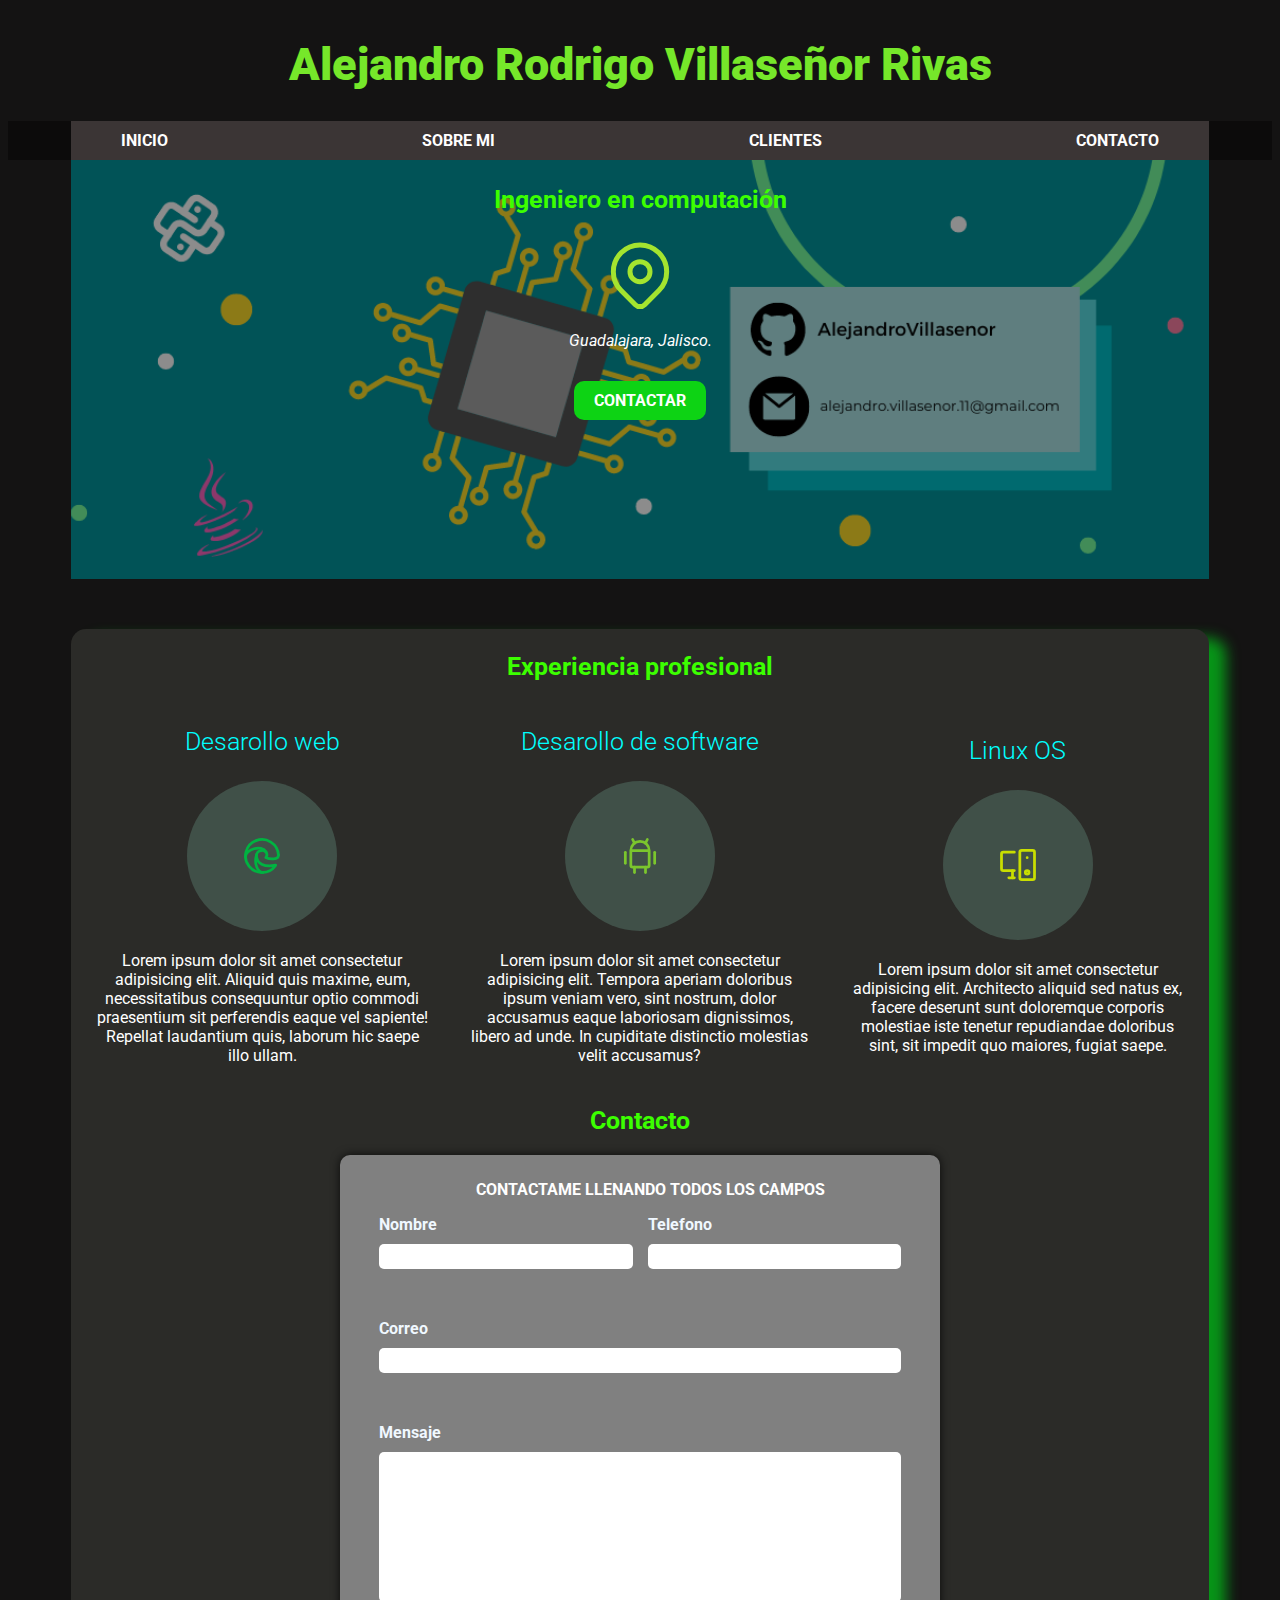
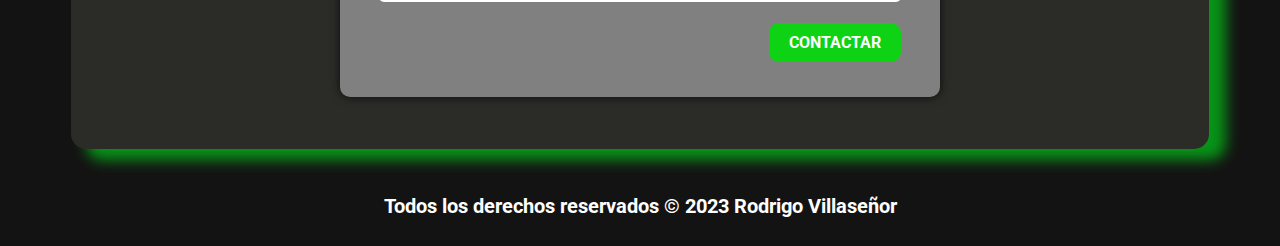
<file: index.html>
<!DOCTYPE html>
<html lang="es">
<head>
    <meta charset="UTF-8"><!-- UTF-8 es el formato de codificacion para unicode-->
    <meta http-equiv="X-UA-Compatible" content="IE=edge">
    <meta name="viewport" content="width=device-width, initial-scale=1.0">
    <link rel="stylesheet" href="/estilos/style.css">
    <link rel="preconnect" href="https://fonts.googleapis.com">
    <link rel="preconnect" href="https://fonts.gstatic.com" crossorigin>
    <link href="https://fonts.googleapis.com/css2?family=Roboto:wght@100&display=swap" rel="stylesheet">
    <link rel="icon" type="image/x-icon" href="img/favicon.png">
    <title>Pagina personal</title>
</head>
<body>
    <header>
        <!-- Encabezado de tipo h1 -->
        <h1 class="titulo-principal" >Alejandro Rodrigo Villaseñor Rivas</h1>
    </header>
    <div class="bgr">
        <nav class="container navegador">
            <!-- Agregar mi especialidad y un formulario de contacto -->
            <a href="index.html">Inicio</a>
            <a href="about.html">Sobre mi</a>
            <a href="clientes.html">Clientes</a>
            <a href="contacto.html">Contacto</a>
        </nav><!-- Basrra de navegacion -->
    </div>
    <section class="background">
        <div class="transparencia">
            <h2 class="titulo2">Ingeniero en computación</h2><!-- Las etiquetas h son jerarquicas-->
            <div class="direccion">
                <svg xmlns="http://www.w3.org/2000/svg" class="icon icon-tabler icon-tabler-map-pin" width="80" height="80" viewBox="0 0 24 24" stroke-width="1.5" stroke="#a4e42f" fill="none" stroke-linecap="round" stroke-linejoin="round">
                    <path stroke="none" d="M0 0h24v24H0z" fill="none"/>
                    <circle cx="12" cy="11" r="3" />
                    <path d="M17.657 16.657l-4.243 4.243a2 2 0 0 1 -2.827 0l-4.244 -4.243a8 8 0 1 1 11.314 0z" />
                </svg>
                <p>Guadalajara, Jalisco.</p>
            </div>
            <div class="alinear-boton">
                <a class="boton" href="#">Contactar</a>
            </div>
            
        </div>

    </section>
    
    <main class=" container sombreado">

        <h2 class="titulo2">Experiencia profesional</h2>

        <div class="container-principal">
            <section class="servicio">
                <h3>Desarollo web</h3>

                <div class="iconos">
                    <svg xmlns="http://www.w3.org/2000/svg" class="icon icon-tabler icon-tabler-brand-edge" width="44" height="44" viewBox="0 0 24 24" stroke-width="1.5" stroke="#00b341" fill="none" stroke-linecap="round" stroke-linejoin="round">
                        <path stroke="none" d="M0 0h24v24H0z" fill="none"/>
                        <path d="M20.978 11.372a9 9 0 1 0 -1.593 5.773" />
                        <path d="M20.978 11.372c.21 2.993 -5.034 2.413 -6.913 1.486c1.392 -1.6 .402 -4.038 -2.274 -3.851c-1.745 .122 -2.927 1.157 -2.784 3.202c.28 3.99 4.444 6.205 10.36 4.79" />
                        <path d="M3.022 12.628c-.283 -4.043 8.717 -7.228 11.248 -2.688" />
                        <path d="M12.628 20.978c-2.993 .21 -5.162 -4.725 -3.567 -9.748" />
                      </svg>
                </div>
                
                <p>Lorem ipsum dolor sit amet consectetur adipisicing elit. Aliquid quis maxime, eum, necessitatibus consequuntur optio commodi praesentium sit perferendis eaque vel sapiente! Repellat laudantium quis, laborum hic saepe illo ullam.</p>
            </section>
            
            <section class="servicio">
                <h3>Desarollo de software</h3>

                <div class="iconos">
                    <svg xmlns="http://www.w3.org/2000/svg" class="icon icon-tabler icon-tabler-brand-android" width="44" height="44" viewBox="0 0 24 24" stroke-width="1.5" stroke="#7bc62d" fill="none" stroke-linecap="round" stroke-linejoin="round">
                        <path stroke="none" d="M0 0h24v24H0z" fill="none"/>
                        <line x1="4" y1="10" x2="4" y2="16" />
                        <line x1="20" y1="10" x2="20" y2="16" />
                        <path d="M7 9h10v8a1 1 0 0 1 -1 1h-8a1 1 0 0 1 -1 -1v-8a5 5 0 0 1 10 0" />
                        <line x1="8" y1="3" x2="9" y2="5" />
                        <line x1="16" y1="3" x2="15" y2="5" />
                        <line x1="9" y1="18" x2="9" y2="21" />
                        <line x1="15" y1="18" x2="15" y2="21" />
                    </svg>
                </div>

                <p>Lorem ipsum dolor sit amet consectetur adipisicing elit. Tempora aperiam doloribus ipsum veniam vero, sint nostrum, dolor accusamus eaque laboriosam dignissimos, libero ad unde. In cupiditate distinctio molestias velit accusamus?</p>
            </section>
            
            <section class="servicio">
                <h3>Linux OS</h3>

                <div class="iconos">
                    <svg xmlns="http://www.w3.org/2000/svg" class="icon icon-tabler icon-tabler-devices-2" width="44" height="44" viewBox="0 0 24 24" stroke-width="1.5" stroke="#c9de00" fill="none" stroke-linecap="round" stroke-linejoin="round">
                        <path stroke="none" d="M0 0h24v24H0z" fill="none"/>
                        <path d="M10 15h-6a1 1 0 0 1 -1 -1v-8a1 1 0 0 1 1 -1h6" />
                        <rect x="13" y="4" width="8" height="16" rx="1" />
                        <line x1="7" y1="19" x2="10" y2="19" />
                        <line x1="17" y1="8" x2="17" y2="8.01" />
                        <circle cx="17" cy="16" r="1" />
                        <line x1="9" y1="15" x2="9" y2="19" />
                    </svg>
                </div>

                <p>Lorem ipsum dolor sit amet consectetur adipisicing elit. Architecto aliquid sed natus ex, facere deserunt sunt doloremque corporis molestiae iste tenetur repudiandae doloribus sint, sit impedit quo maiores, fugiat saepe.</p>
            </section>
        </div>        
        <section>
            <h2 class="titulo2">Contacto</h2>
            <form action="" class="formulario">
                <fieldset><!-- Fieldset permite organizar en grupos los campos de un formulario-->
                    <legend>Contactame llenando todos los campos</legend>
                    <div class="contenedor-campos">
                        <div class="campo">
                            <label for="">Nombre</label>
                            <input class="input-text" type="text" title="name" >
                        </div>
                        <div class="campo">
                            <label for="">Telefono</label>
                            <input class="input-text" type="tel" class="telefono" title="phone">
                        </div>
                        <div class="campo">
                            <label for="">Correo</label>
                            <input class="input-text" type="email" title="email">
                        </div>
                                                        
                        <div class="campo">
                            <label for="">Mensaje</label>
                            <textarea class="input-text" title="msg" ></textarea>
                        </div>
                    </div>
                    <div class="alinear-boton-2">
                        <a class="boton" href="#">Contactar</a>
                    </div>
                </fieldset>
            </form>
        </section>
    </main>

    <footer>
        <p>Todos los derechos reservados © 2023 Rodrigo Villaseñor</p>
    </footer>

</body>
</html>
</file>
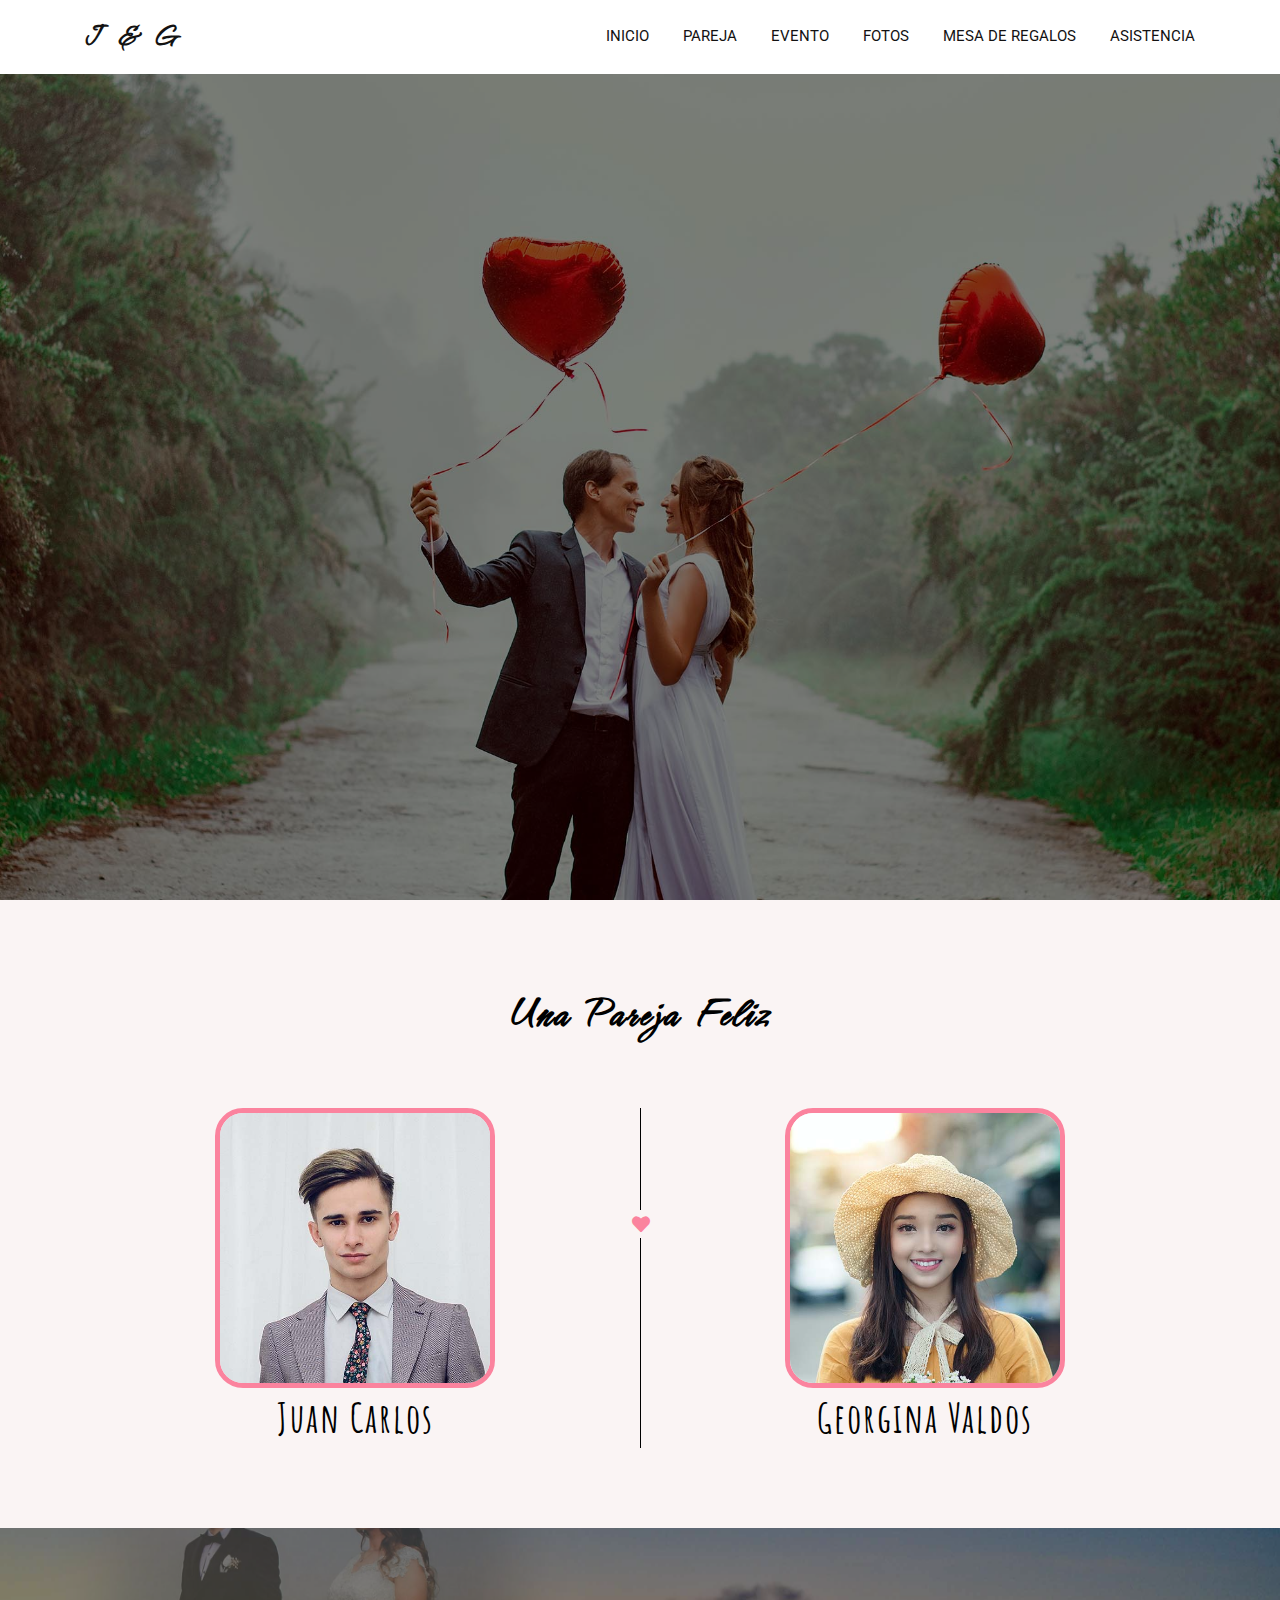
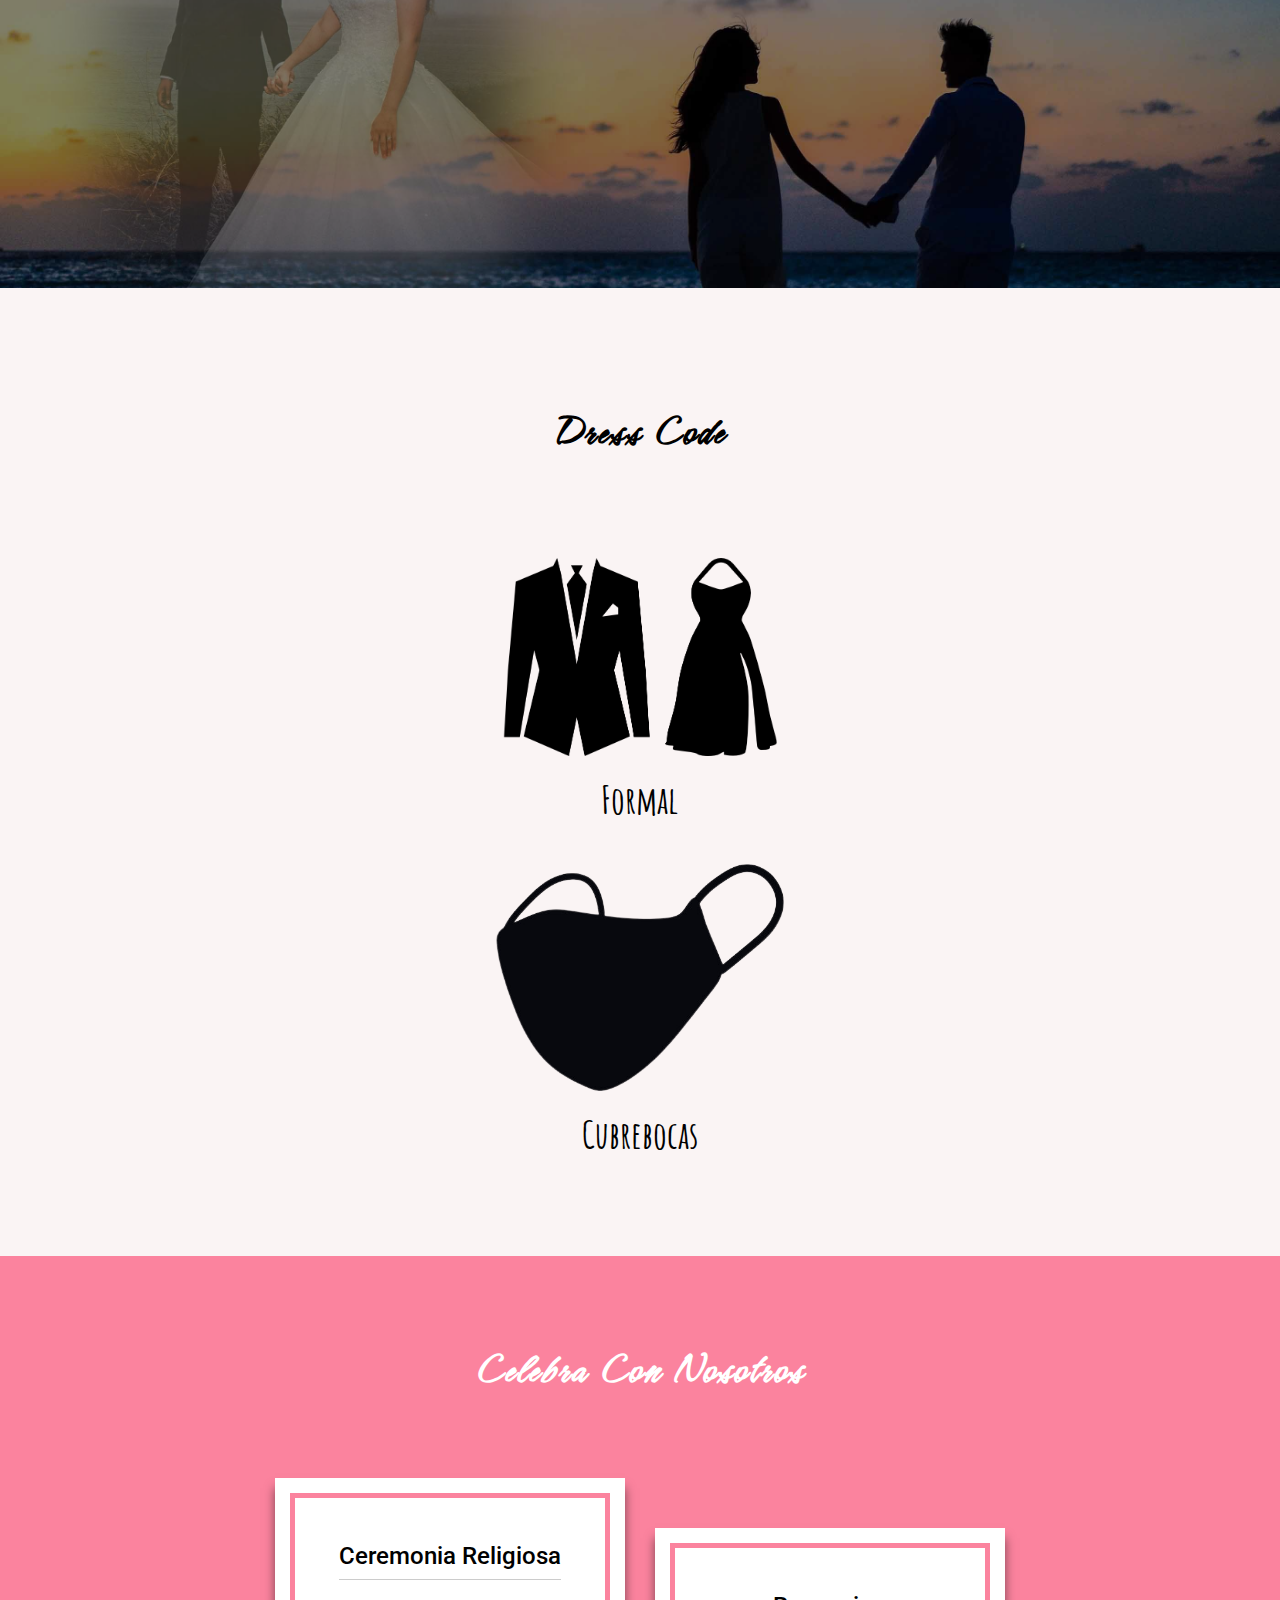
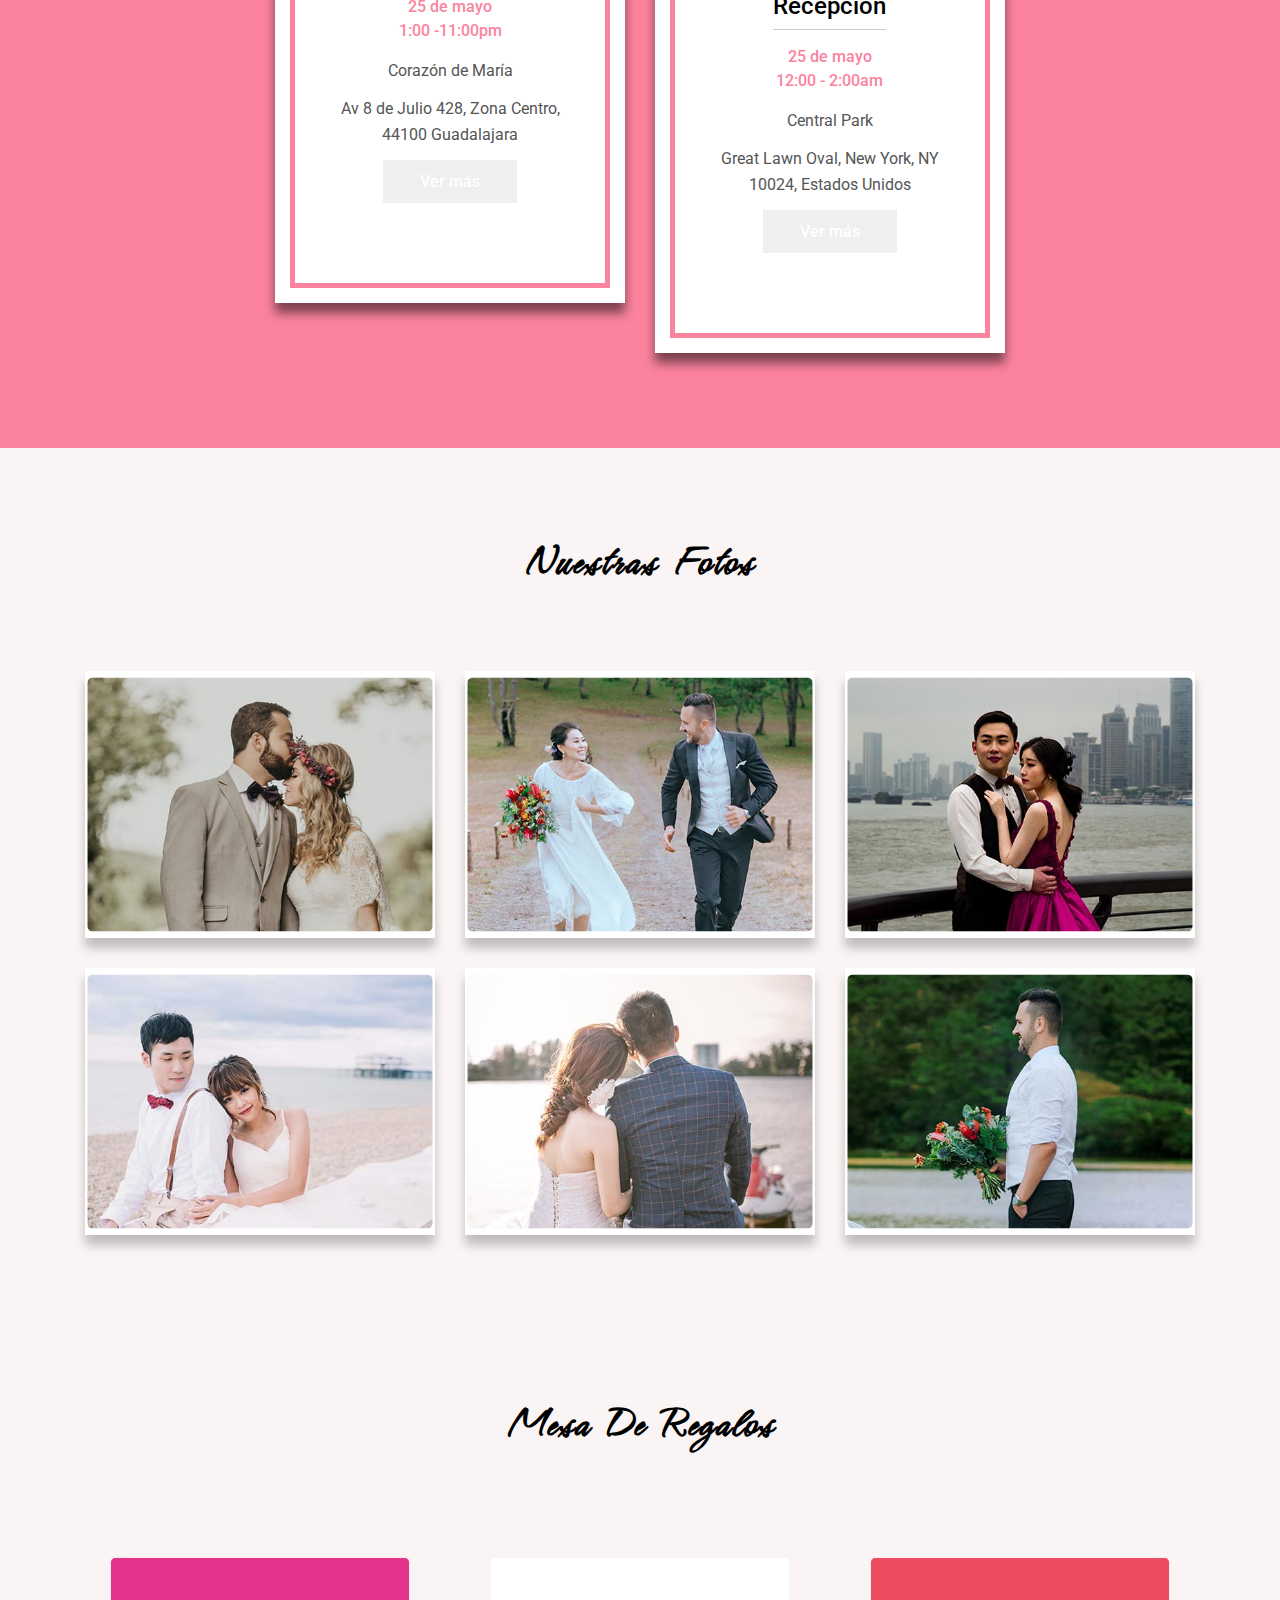
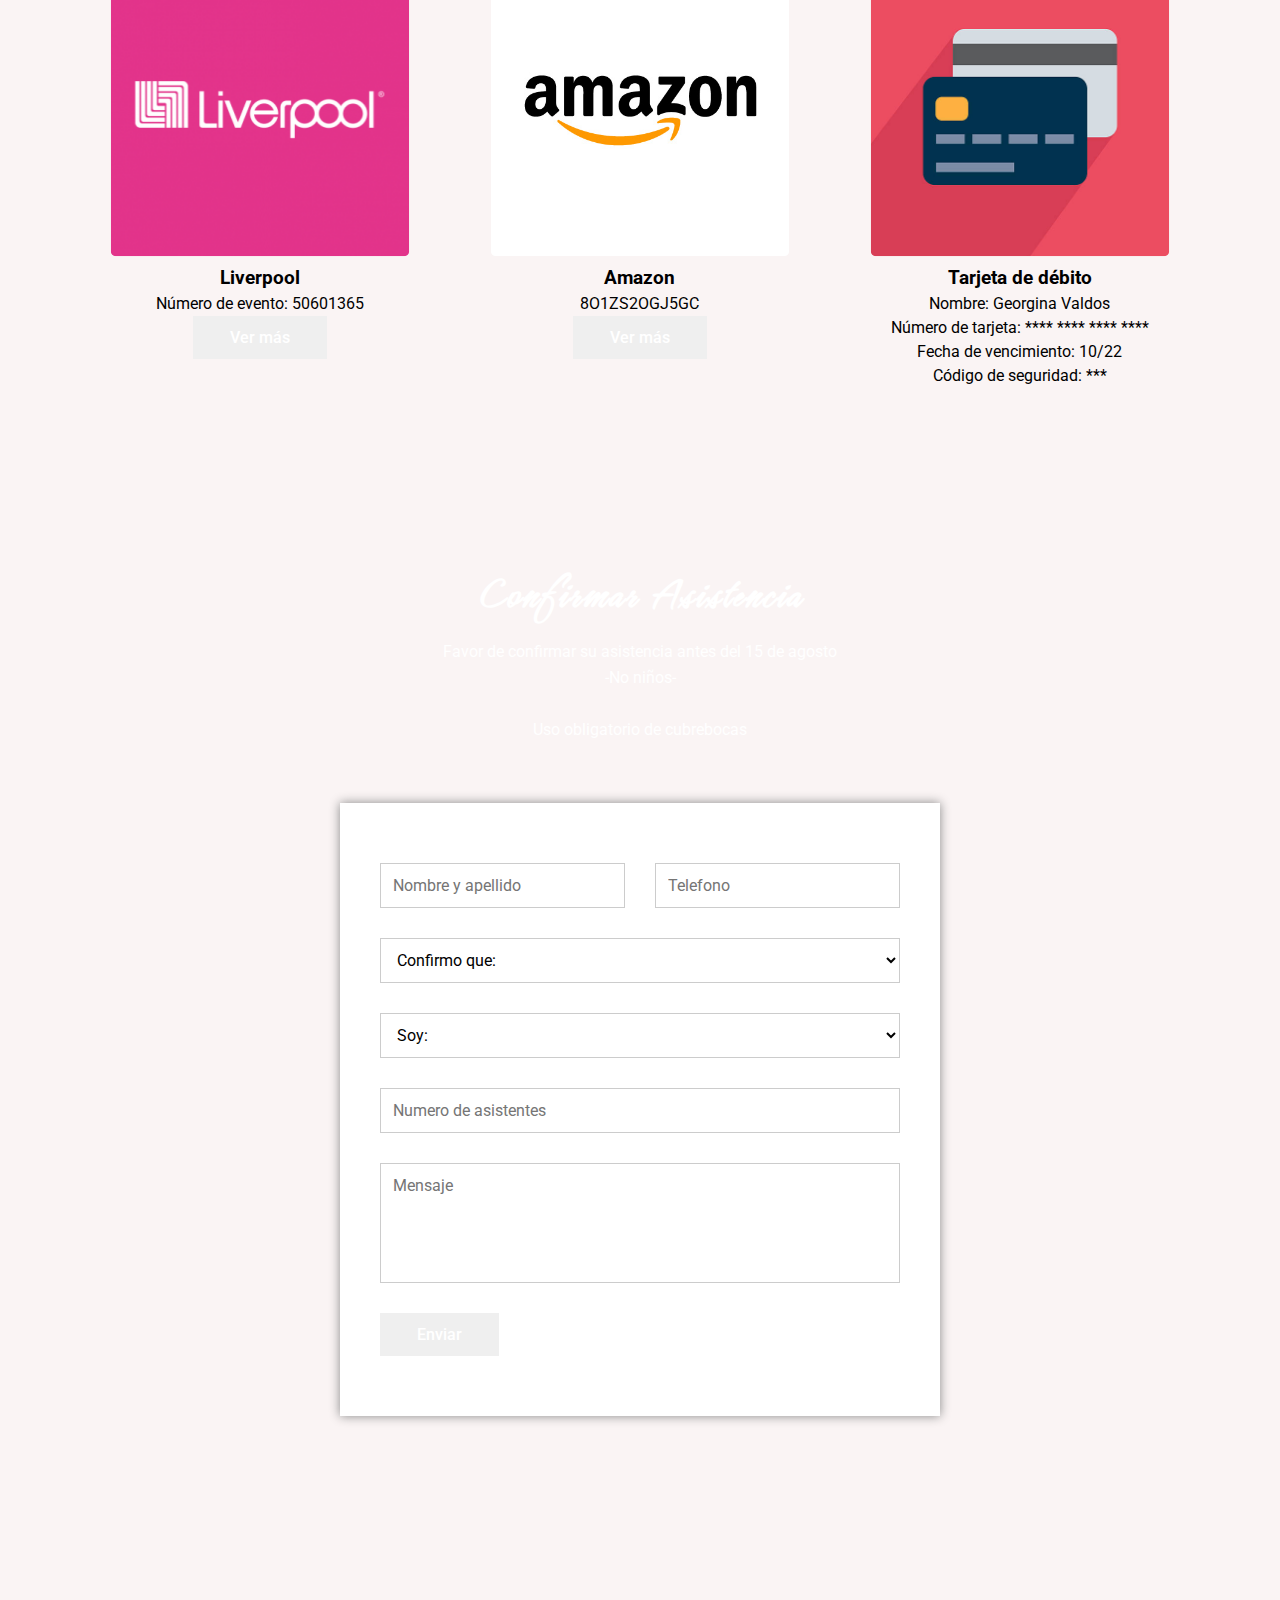
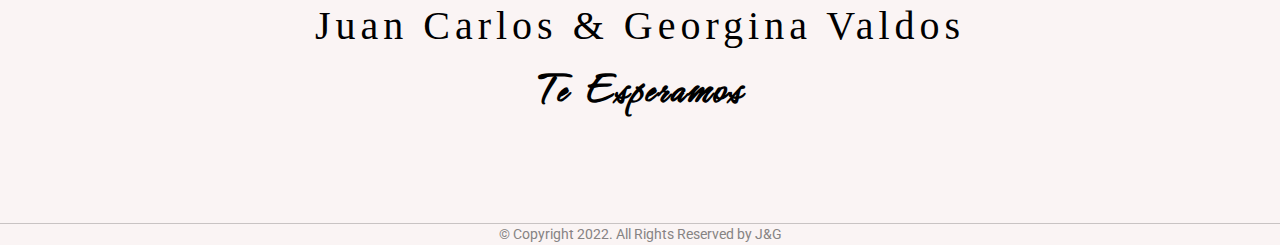
<file: boda_JYG/index.html>
<!DOCTYPE html>
<html lang="zxx">
<!--pagina web de una boda con invitacion-->
  <head>
    <meta charset="utf-8">
    <title>J & G Nuestra boda</title>
    <meta name="viewport" content="width=device-width,initial-scale=1.0">
    <!-- font awesome css-->
    <link rel="stylesheet" href="css/font-awesome.css">
    <!-- main css -->
    <link rel="stylesheet" type="text/css" href="css/style.css">
    <!-- responsive css -->
    <link rel="stylesheet" type="text/css" href="css/responsive.css">
    <!-- default skin -->
    <link rel="stylesheet" class="alternate-style" type="text/css" href="css/skins/pink.css">
  </head>
  <body>
    <!-- start header -->
    <header class="header">
      <div class="container">
        <div class="row align-items-center justify-content-between">
            <div class="logo">
              <a href="index.html">J & G</a>
            </div>
            <!--- navbar -->
            <div class="hamburger-btn">
              <span></span>
              <span></span>
              <span></span>
            </div>
            <div class="nav">
              <ul class="navbar">
                <li><a href="#" data-scroll-nav="0" class="active">Inicio</a></li>
                <li><a href="#" data-scroll-nav="1">Pareja</a></li>
                <li><a href="#" data-scroll-nav="2">Evento</a></li>
                <li><a href="#" data-scroll-nav="3">Fotos</a></li>
                <li><a href="#" data-scroll-nav="4">Mesa de regalos</a></li>
                <li><a href="#" data-scroll-nav="5">Asistencia</a></li>
              </ul>
            </div>
          </div>
      </div>
    </header>
    <!-- end header -->
    <!-- start home -->
    <section class="home-section" data-scroll-index="0">
      <!--- slider -->
      <div class="slide" style="background-image: url('img/slides/slide-1.jpg');">
        <div class="container">
          <div class="row align-items-center justify-content-between">
              <div class="home-content">
                <p>¡Nos casamos!</p>
                <h1>Juan Carlos & Georgina</h1>
                <!--Agregamos un span con la cuenta regresiva-->
                <div class="countdown" id="cuenta"></div>
              </div>
            </div>
          </div>
        </div>
      </div>
      <!--- end slider -->
      <!--Countdown-->
      <script src="js/simplyCountdown.min.js"></script>
      <script src="js/countdown.js"></script>
    </section>
    <!-- end home -->
    <!--Start pareja-->
    <section class="couple-section" data-scroll-index="1">
      <div class="container">
        <div class="row justify-content-center">
          <div class="section-title">
            <h2>Una pareja feliz</h2>
          </div>
        </div>
        <div class="row">
          <div class="couple">
            <img src="img/groom.jpg" alt="happy couple">
            <h3>Juan Carlos</h3>
          </div>
          <div class="couple">
            <i class="fa fa-heart"></i>
            <img src="img/bride.jpg" alt="happy couple">
            <h3>Georgina Valdos</h3>
          </div>
        </div>
      </div>
    </section>
    <!--End pareja-->
    <!--Start frase con imagen de slide2-->
    <section class="frase-section">
      <div class="slide" style="background-image: url('img/slides/slide-2.jpg');">
        <div class="container">
          <div class="row align-items-center justify-content-between">
            <div class="frase-content">
              <p>¡Ven a celebrar este día lleno de amor y de dicha junto a nosotros!</p>
            </div>
          </div>
        </div>
      </div>
    </section>
    <section class="dress-section">
      <div class=""container">
        <div class="row justify-content-center">
          <div class="section-title">
            <h2>Dress code</h2>
          </div>
        </div>
        <div class="row justify-content-center">
          <div class="dress-content">
            <div class="dress-img">
              <img src="img/dresscode.png" alt="dress code">
              <div class="dress-text">
                <p>Formal</p>
              </div>
            </div>
            <div class="dress-img">
              <img src="img/cubrebocas.png" alt="dress code">
              <div class="dress-text">
                <p>Cubrebocas</p>
              </div>
            </div>
          </div>
        </div>
      </div>
    </section>
    <!--End frase con imagen de slide2-->
    <!--Start evento-->
    <section class="event-section" data-scroll-index="2">
      <div class="container">
        <div class="row">
          <div class="section-title">
            <h2>Celebra con nosotros</h2>
          </div>
        </div>
        <div class="row justify-content-center">
          <!-- Item start-->
          <div class="event-item">
            <div class="event-item-inner">
              <h3>Ceremonia religiosa</h3>
              <span class="date">25 de mayo</span>
              <span class="time">1:00 -11:00pm</span>
              <p>Corazón de María</p>
              <p>Av 8 de Julio 428, Zona Centro, 44100 Guadalajara</p>
              <a href="https://goo.gl/maps/YEWjgTURM8bbFmUw6" class="btn"><button class="btn-1">Ver más</button></a>
            </div>
          </div>
          <!-- Item end-->
          <!-- Item start-->
          <div class="event-item">
            <div class="event-item-inner">
              <h3>Recepcion</h3>
              <span class="date">25 de mayo</span>
              <span class="time">12:00 - 2:00am</span>
              <p>Central Park</p>
              <p>Great Lawn Oval, New York, NY 10024, Estados Unidos</p>
              <a href="https://goo.gl/maps/YEWjgTURM8bbFmUw6" ><button class="btn-1">Ver más</button></a>
            </div>
          </div>
          <!-- Item end-->
        </div>
      </div>
    </section>
    <!--End evento-->
    <!--Start fotos-->
    <section  class="gallery-section" data-scroll-index="3">
      <div class="container">
        <div class="row">
          <div class="section-title">
            <h2>Nuestras fotos</h2>
          </div>
          <div class="row">
            <!--foto inicia-->
            <div class="gallery-item">
              <div class="gallery-item-inner">
                <img src="img/gallery/thumb/1.jpg" data-large="img/gallery/large/1.jpg" alt="couple gallery">
              </div>
            </div>
            <!--foto termina-->
            <!--foto inicia-->
            <div class="gallery-item">
              <div class="gallery-item-inner">
                <img src="img/gallery/thumb/2.jpg" data-large="img/gallery/large/2.jpg" alt="couple gallery">
              </div>
            </div>
            <!--foto termina-->
            <!--foto inicia-->
            <div class="gallery-item">
              <div class="gallery-item-inner">
                <img src="img/gallery/thumb/3.jpg" data-large="img/gallery/large/3.jpg" alt="couple gallery">
              </div>
            </div>
            <!--foto termina-->
            <!--foto inicia-->
            <div class="gallery-item">
              <div class="gallery-item-inner">
                <img src="img/gallery/thumb/4.jpg" data-large="img/gallery/large/4.jpg" alt="couple gallery">
              </div>
            </div>
            <!--foto termina-->
            <!--foto inicia-->
            <div class="gallery-item">
              <div class="gallery-item-inner">
                <img src="img/gallery/thumb/5.jpg" data-large="img/gallery/large/5.jpg" alt="couple gallery">
              </div>
            </div>
            <!--foto termina-->
            <!--foto inicia-->
            <div class="gallery-item">
              <div class="gallery-item-inner">
                <img src="img/gallery/thumb/6.jpg" data-large="img/gallery/large/6.jpg" alt="couple gallery">
              </div>
            </div>
            <!--foto termina-->
          </div>
      </div>
    </section>
    <!--End fotos-->
    <!--Gallery popup start-->
    <div class="gallery-popup">
        <div class="gp-container">
            <div class="gp-counter"></div>
            <div class="gp-close">&times;</div>
            <img src="img/gallery/large/1.jpg" class="gp-img" alt="gallery img">
            <div class="gp-controls">
                <div class="prev">
                  <i class="fas fa-angle-left"></i>
                </div>
                <div class="next">
                  <i class="fas fa-angle-right"></i>
                </div>
            </div>
        </div>
    </div>
    <!--Gallery popup end-->
    <!--Start mesa de regalos-->
    <section class="gift-section" data-scroll-index="4">
      <div class="container">
        <div class="row">
          <div class="section-title">
            <h2>Mesa de regalos</h2>
          </div>
          <div class="row">
            <!--mesa inicia-->
            <div class="gift-item">
              <div class="gift-item-inner">
                <img src="img/liverpool.png" data-large="img/liverpool.png" alt="gift">
                <div class="gift-info">
                  <h3>Liverpool</h3>
                  <p>Número de evento: 50601365</p>
                  <a href="https://mesaderegalos.liverpool.com.mx/milistaderegalos/50601365"><button class="btn-1">Ver más</button></a>
                </div>
              </div>
            </div>
            <!--mesa termina-->
            <!--mesa inicia-->
            <div class="gift-item">
              <div class="gift-item-inner">
                <img src="img/amazon.jpg" data-large="img/amazon.jpg" alt="gift">
                <div class="gift-info">
                  <h3>Amazon</h3>
                  <p>8O1ZS2OGJ5GC</p>
                  <a href="https://www.amazon.com.mx/wedding/georgina-valdos-juan-carlos-ceballos-guadalajara-october-2022/registry/8O1ZS2OGJ5GC"><button class="btn-1">Ver más</button></a>
                  
                </div>
              </div>
            </div>
            <!--mesa termina-->
            <!--mesa inicia-->
            <div class="gift-item">
              <div class="gift-item-inner">
                <img src="img/tarjeta.jpg" data-large="img/tarjeta.jpg" alt="gift">
                <!--Datos de la tarjeta de debito-->
                <div class="gift-info">
                  <h3>Tarjeta de débito</h3>
                  <p>Nombre: <span>Georgina Valdos</span></p>
                  <p>Número de tarjeta: <span>**** **** **** ****</span></p>
                  <p>Fecha de vencimiento: <span>10/22</span></p>
                  <p>Código de seguridad: <span>***</span></p>
              </div>
            </div>
            <!--mesa termina--> 
          </div>
        </div>
      </div>
    </section>
    <!---End mesa de regalos-->
    <!--asistencia inicio-->
    <section class="rsvp-section" data-scroll-index="5">
      <div class="container">
        <div class="row">
          <div class="section-title">
            <h2>Confirmar asistencia</h2>
            <p>
              Favor de confirmar su asistencia antes del 15 de agosto<br>
              -No niños-<br><br>
              Uso obligatorio de cubrebocas
            </p>
          </div>
        </div>
        <div class="row">
          <div class="rsvp-form">
            <form class="form">
              <div class="row">
                <div class="input-group w50">
                  <input type="text" name="nombre" placeholder="Nombre y apellido" class="input-control">
                </div>
                <div class="input-group w50">
                  <input type="text" name="telefono" placeholder="Telefono" class="input-control">
                </div>
              </div>
              <div class="row">
                <div class="input-group">
                  <select class="input-control">
                    <option value="">Confirmo que:</option>
                    <option value="">Asistiré</option>
                    <option value="">No asistiré</option>
                  </select>
                </div>
              </div>
              <div class="row">
                <div class="input-group">
                  <select class="input-control">
                    <option value="">Soy:</option>
                    <option value="">Amigo/Conocido</option>
                    <option value="">Familiar de Gina</option>
                    <option value="">Familiar de Juan Carlos</option>
                  </select>
                </div>
              </div>
              <div class="row">
                <div class="input-group">
                  <input type="text" name="asistentes" placeholder="Numero de asistentes" class="input-control">
                </div>
              </div>
              <div class="row">
                <div class="input-group">
                  <textarea name="mensaje" placeholder="Mensaje" class="input-control"></textarea>
                </div>
              </div>
              <div class="row">
                <div class="input-group">
                  <button type="submit" class="btn-1">Enviar</button>
                </div>
              </div>
            </form>
          </div>
        </div>
      </div>
    </section>
    <!--End asistencia-->
    <!--Start footer-->
    <footer class="footer">
      <div class="container">
        <div class="row">
          <div class="footer-content">
            <div class="couple-name">
              <h2>Juan Carlos
                <span>&</span>
                Georgina Valdos
              </h2>
            </div>
            <div class="section-title">
              <h2>Te esperamos</h2>
            </div>
          </div>
        </div>
      </div>
    </footer>
    <!--End footer-->
    <!--Copyright start-->
    <p class="copyright-text">&copy; Copyright 2022. All Rights Reserved by J&G</p>
    <!--End Copyright-->
    <!--jquery-->
    <script src="js/jquery.min.js"></script>
    <!---Scrollit-->
    <script src="js/scrollIt.min.js"></script>
    <!--js-->
    <script src="js/main.js"></script>
  </body>
</html>
</file>
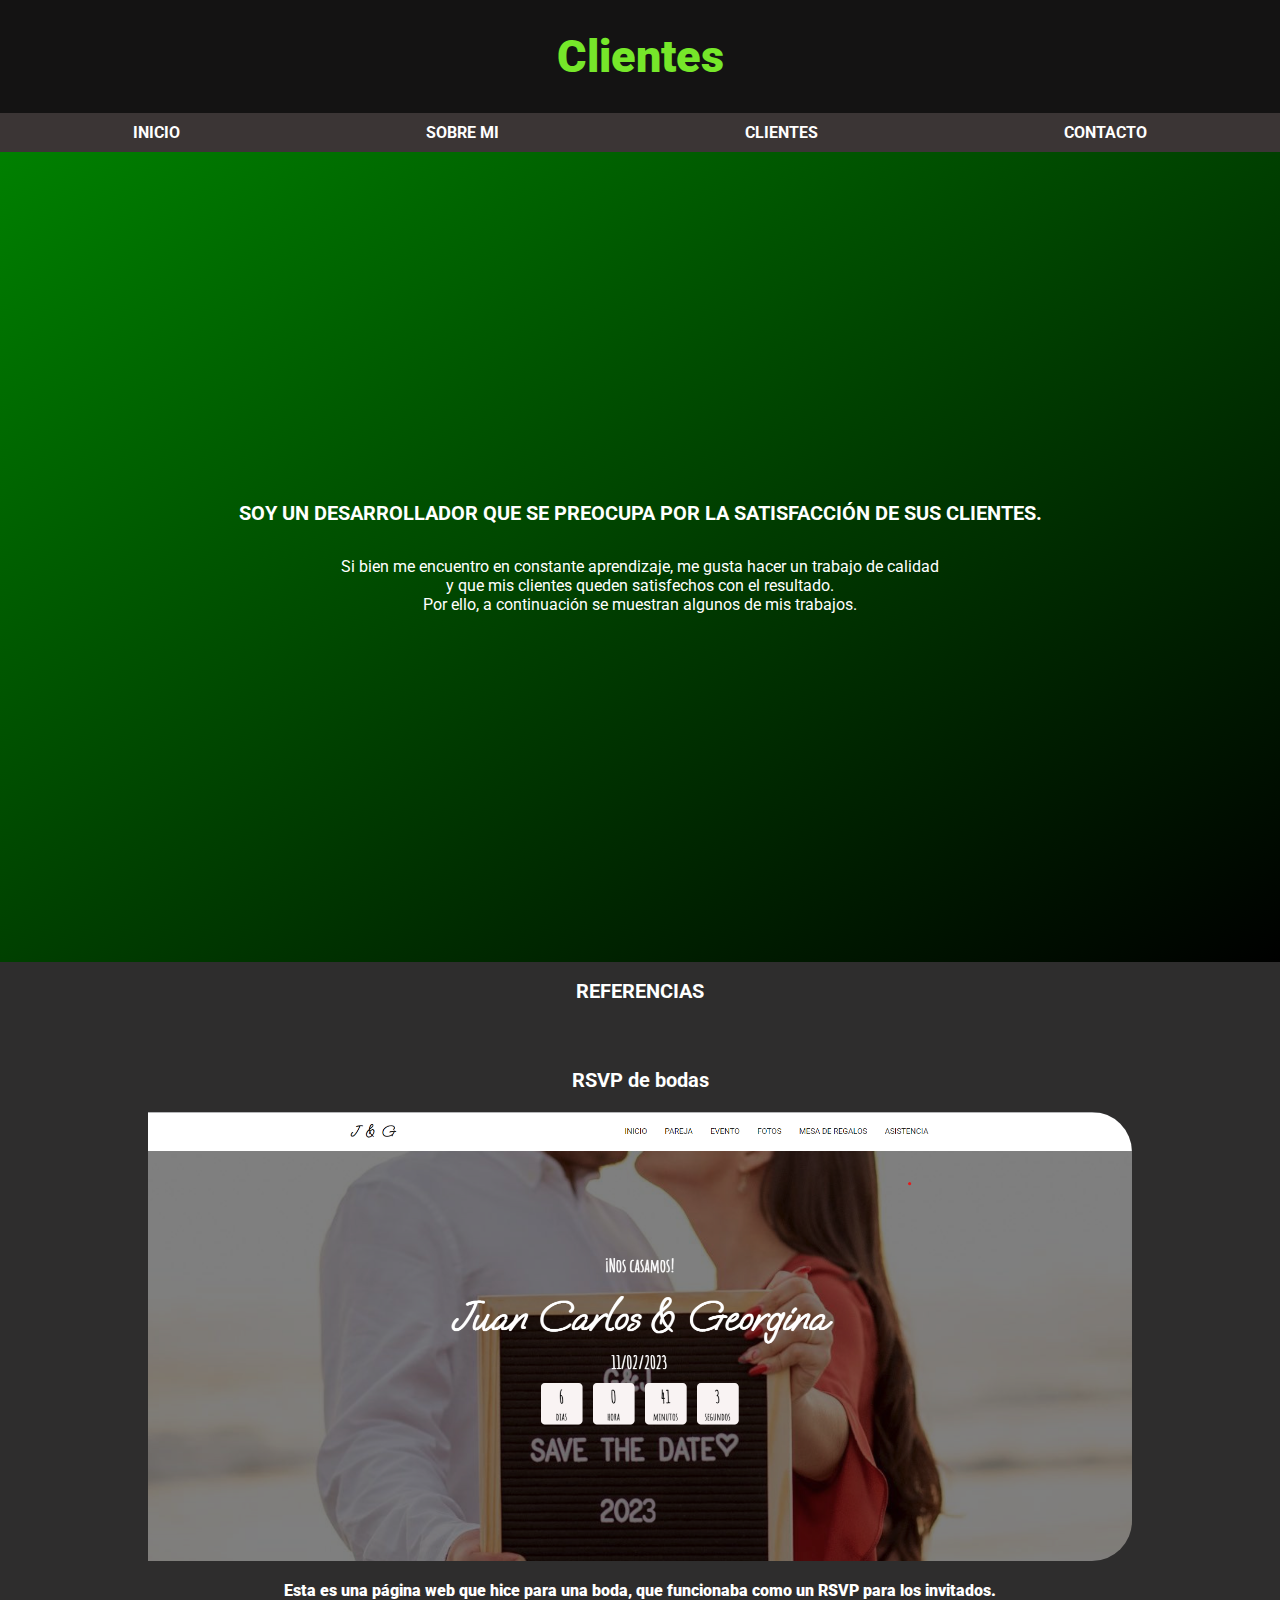
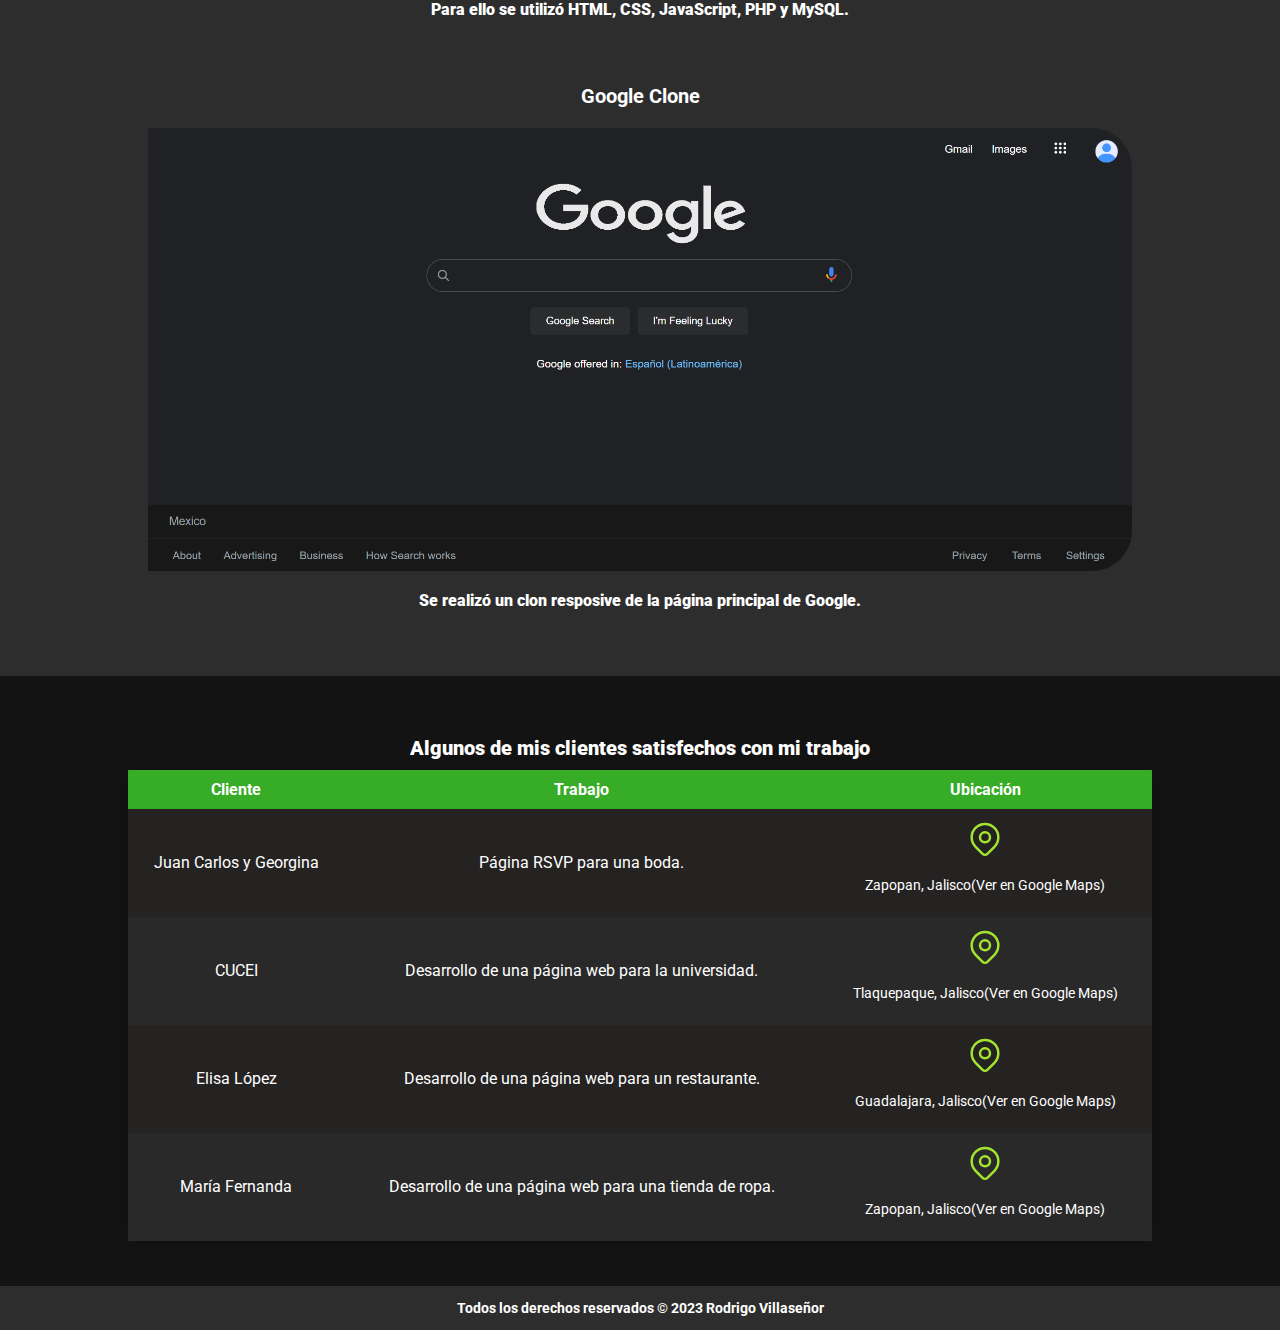
<file: clientes.html>
<!DOCTYPE html>
<html lang="es">
<head>
    <meta charset="UTF-8">
    <meta http-equiv="X-UA-Compatible" content="IE=edge">
    <meta name="viewport" content="width=device-width, initial-scale=1.0">
    <title>Clientes</title>
    <link rel="stylesheet" href="/estilos/clientes.css">
    <link rel="preconnect" href="https://fonts.googleapis.com">
    <link rel="preconnect" href="https://fonts.gstatic.com" crossorigin>
    <link href="https://fonts.googleapis.com/css2?family=Roboto:wght@100&display=swap" rel="stylesheet">
    <link rel="icon" type="image/x-icon" href="/Actividad Pagina web personal/img/favicon.png">
</head>
<body>
    <header>
        <h1>Clientes</h1>
    </header>
    <nav class="navegador">
        <a href="index.html">Inicio</a>
        <a href="about.html">Sobre mi</a>
        <a href="clientes.html">Clientes</a>
        <a href="contacto.html">Contacto</a>
    </nav>
    <main>
        <section class="texto-principal">
            <h2>Soy un desarrollador que se preocupa por la satisfacción de sus clientes.</h2>
            <p>
                Si bien me encuentro en constante aprendizaje, me gusta hacer un trabajo de calidad<br> y que mis clientes queden satisfechos con el resultado.
                <br>Por ello, a continuación se muestran algunos de mis trabajos.
            </p>
        </section>
        <section class="foto-referencia">
            <h2>Referencias</h2>
            <div class="referencia">
                <div class="imagen">
                    <h3>RSVP de bodas</h3>
                    <map name="image-map">
                        <area target="" alt="Pagina RSVP" title="Pagina RSVP" href="http://jygnuestraboda.site/"  shape="circle" coords="300,300,300" />
                    </map>
                    <img src="/img/referencia.png" usemap="#image-map" alt="Mapa">
                </div>
                <div class="descripcion">
                    <p>
                        Esta es una página web que hice para una boda, que funcionaba como un RSVP para los invitados.
                        <br>Para ello se utilizó HTML, CSS, JavaScript, PHP y MySQL.
                    </p>
                </div>
            </div>
            <div class="referencia">
                <div class="imagen">
                    <h3>Google Clone</h3>
                    <map name="image-map2">
                        <area target="" alt="Pagina Google Clone" title="Clon de Google" href="https://github.com/AlejandroVillasenor/Google_clone"  shape="circle" coords="300,300,300" />
                    </map>
                    <img src="/img/referencia1.png" usemap="#image-map2" alt="Mapa">
                </div>
                <div class="descripcion">
                    <p>
                        Se realizó un clon resposive de la página principal de Google.
                    </p>
                </div>

            </div>
        </section>
        <section class="tabla">
            <div class="container2">
                <table sumary="Clientes satisfechos de mi trabajo">
                    <caption>Algunos de mis clientes satisfechos con mi trabajo</caption>
                    <thead>
                        <tr>
                            <th scope="col">Cliente</th>
                            <th scope="col">Trabajo</th>
                            <th scope="col">Ubicación</th>
                        </tr>
                    </thead>
                    <tbody>
                        <tr>
                            <td>Juan Carlos y Georgina</td>
                            <td>Página RSVP para una boda.</td>
                            <td>
                                <a href="https://goo.gl/maps/GZHDMWZb5XqAo7Qa7" title="location">
                                    <svg xmlns="http://www.w3.org/2000/svg" class="icon icon-tabler icon-tabler-map-pin" width="80" height="80" viewBox="0 0 24 24" stroke-width="1.5" stroke="#a4e42f" fill="none" stroke-linecap="round" stroke-linejoin="round">
                                        <path stroke="none" d="M0 0h24v24H0z" fill="none"/>
                                        <circle cx="12" cy="11" r="3" />
                                        <path d="M17.657 16.657l-4.243 4.243a2 2 0 0 1 -2.827 0l-4.244 -4.243a8 8 0 1 1 11.314 0z" />
                                    </svg>
                                </a>
                                <p>
                                    Zapopan, Jalisco(Ver en Google Maps)
                                </p>
                            </td>
                        </tr>
                        <tr>
                            <td>CUCEI</td>
                            <td>Desarrollo de una página web para la universidad.</td>
                            <td>
                                <a href="https://goo.gl/maps/cGhewbvcZ5XQy7PL6" title="location">
                                    <svg xmlns="http://www.w3.org/2000/svg" class="icon icon-tabler icon-tabler-map-pin" width="80" height="80" viewBox="0 0 24 24" stroke-width="1.5" stroke="#a4e42f" fill="none" stroke-linecap="round" stroke-linejoin="round">
                                        <path stroke="none" d="M0 0h24v24H0z" fill="none"/>
                                        <circle cx="12" cy="11" r="3" />
                                        <path d="M17.657 16.657l-4.243 4.243a2 2 0 0 1 -2.827 0l-4.244 -4.243a8 8 0 1 1 11.314 0z" />
                                    </svg>
                                </a>
                                <p>
                                    Tlaquepaque, Jalisco(Ver en Google Maps)
                                </p>
                            </td>
                        </tr>
                        <tr>
                            <td>Elisa López</td>
                            <td>Desarrollo de una página web para un restaurante.</td>
                            <td>
                                <a href="https://goo.gl/maps/fRBjqVuQLUcEvHQt6" title="location">
                                    <svg xmlns="http://www.w3.org/2000/svg" class="icon icon-tabler icon-tabler-map-pin" width="80" height="80" viewBox="0 0 24 24" stroke-width="1.5" stroke="#a4e42f" fill="none" stroke-linecap="round" stroke-linejoin="round">
                                        <path stroke="none" d="M0 0h24v24H0z" fill="none"/>
                                        <circle cx="12" cy="11" r="3" />
                                        <path d="M17.657 16.657l-4.243 4.243a2 2 0 0 1 -2.827 0l-4.244 -4.243a8 8 0 1 1 11.314 0z" />
                                    </svg>
                                </a>
                                <p>
                                    Guadalajara, Jalisco(Ver en Google Maps)
                                </p>
                            </td>
                        </tr>
                        <tr>
                            <td>María Fernanda</td>
                            <td>Desarrollo de una página web para una tienda de ropa.</td>
                            <td>
                                <a href="https://goo.gl/maps/CCeGGdW38p4RTGGKA" title="location">
                                    <svg xmlns="http://www.w3.org/2000/svg" class="icon icon-tabler icon-tabler-map-pin" width="80" height="80" viewBox="0 0 24 24" stroke-width="1.5" stroke="#a4e42f" fill="none" stroke-linecap="round" stroke-linejoin="round">
                                        <path stroke="none" d="M0 0h24v24H0z" fill="none"/>
                                        <circle cx="12" cy="11" r="3" />
                                        <path d="M17.657 16.657l-4.243 4.243a2 2 0 0 1 -2.827 0l-4.244 -4.243a8 8 0 1 1 11.314 0z" />
                                    </svg>
                                </a>
                                <p>
                                    Zapopan, Jalisco(Ver en Google Maps)
                                </p>
                        </tr>
                    </tbody>
                </table>
            </div>
        </section>
    </main>
    <footer>
        <p>Todos los derechos reservados © 2023 Rodrigo Villaseñor</p>
    </footer>
</body>
</html>
</file>
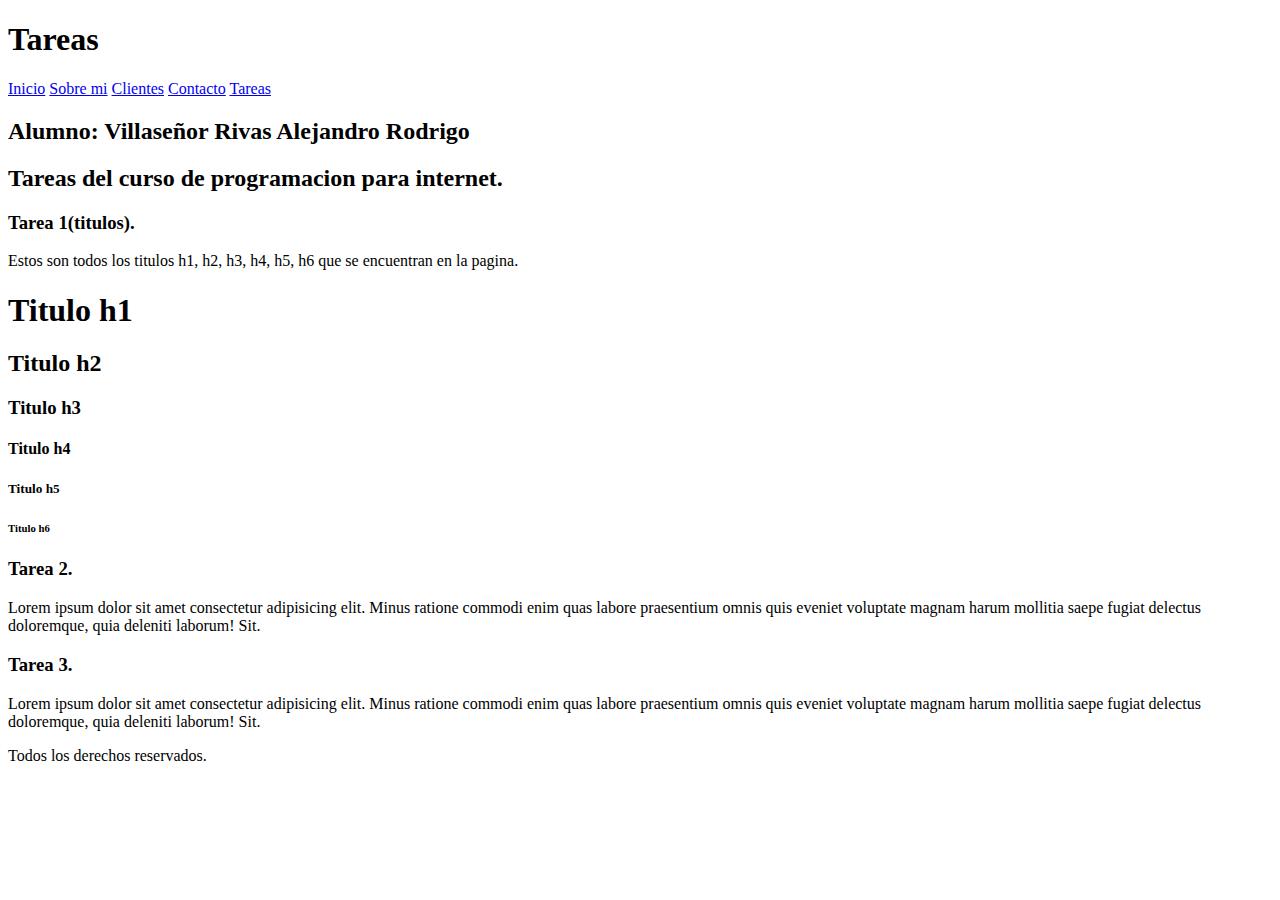
<file: tareas.html>
<!DOCTYPE html>
<html lang="es">
<head>
    <meta charset="UTF-8">
    <meta http-equiv="X-UA-Compatible" content="IE=edge">
    <meta name="viewport" content="width=device-width, initial-scale=1.0">
    <link rel="icon" type="image/x-icon" href="/img/favicon.png">
    <title>Tareas</title>
</head>
<body>
    <!-- Agregar navbar y usar del h1 al h3 -->
    <header>
        <h1>Tareas</h1>
    </header>
    <nav class="navegador">
        <a href="index.html">Inicio</a>
        <a href="about.html">Sobre mi</a>
        <a href="clientes.html">Clientes</a>
        <a href="contacto.html">Contacto</a>
        <a href="tareas.html">Tareas</a>
    </nav>
    <div>
        <h2>Alumno: Villaseñor Rivas Alejandro Rodrigo</h2>
    </div>
    <main>
        <h2>Tareas del curso de programacion para internet.</h2>
        <section>
            <h3>Tarea 1(titulos).</h3>
            <p>Estos son todos los titulos h1, h2, h3, h4, h5, h6 que se encuentran en la pagina.</p>
            <h1>Titulo h1</h1>
            <h2>Titulo h2</h2>
            <h3>Titulo h3</h3>
            <h4>Titulo h4</h4>
            <h5>Titulo h5</h5>
            <h6>Titulo h6</h6>

        <section>
            <h3> Tarea 2.</h3>
            <p>Lorem ipsum dolor sit amet consectetur adipisicing elit. Minus ratione commodi enim quas labore praesentium omnis quis eveniet voluptate magnam harum mollitia saepe fugiat delectus doloremque, quia deleniti laborum! Sit.</p>
        </section>
        <section>
            <h3> Tarea 3.</h3>
            <p>Lorem ipsum dolor sit amet consectetur adipisicing elit. Minus ratione commodi enim quas labore praesentium omnis quis eveniet voluptate magnam harum mollitia saepe fugiat delectus doloremque, quia deleniti laborum! Sit.</p>
        </section>
    </main>
    <footer>
        <p>Todos los derechos reservados.</p>
    </footer>
</body>
</html>
</file>
<file: estilos/style.css>
html {
    box-sizing: border-box;
}
*,
*:before,
*:after {
    box-sizing: inherit;
}
body{
    font-family: 'Roboto', sans-serif;
    color: white;
    background-color: rgb(20, 19, 19);
    display: flex;
    justify-content: center;
    align-items: center;
    flex-direction: column;
}
.align-items-center{
    display: flex;
    flex-direction: row;
    justify-content: space-around;
}

h1{
    font-weight: 900;
    text-align: center;
    color: rgb(118, 231, 42);
    font-size: 45px;
}

h2{
    font-weight: 300;
    text-align: center;
    color: rgb(60, 255, 0);
    font-size: 25px;
}
h3{
    font-weight: 300;
    text-align: center;
    color: aqua;
    font-size: 25px;
}
a {
    text-decoration: none;
}
.bgr{
    background-color: rgb(12, 11, 11);
    margin : 0 25px 0 25px;
}
.container{
    width: 1200px;
    margin: 0 auto 0 auto;
}

.navegador{
    background-color: rgb(59, 53, 53);
    display: flex;
    justify-content: space-between;
}
.navegador a{
    color: white;
    text-decoration: none;
    font-weight: bold;
    padding: 10px 50px 10px 50px;
    text-transform: uppercase;
}
.navegador a:hover{
    color: rgb(15, 211, 15);
}
.boton{
    background-color: #0dd314; /* Green */
    padding: 10px 20px;
    text-align: center;
    font-size: 16px;
    width: fit-content;
    border-radius: 10px;
}

.boton:hover{
    background-color: #1e9b23;
    cursor: pointer;
}
.background{
    background-image: url(../img/AlejandroVillasenorBANNER.png);
    background-repeat: no-repeat;
    height: 419px;
    margin: 0px 25px 0 25px;
    background-size: cover;
    width: 1200px;
    background-position: right;
    display: flex;
}
.titulo2{
    font-weight: bold; 
}
.transparencia{
    background-color: rgba(0, 0, 0, 0.45);
    width: 100%;
    height: 100%;
}

.transparencia h2{
    margin-top: 0px;
    padding-top: 25px;

}

.direccion p{
    color : white;
    font-style: italic;
}


/* Por default el navegador usa display block e inline */
.direccion{
    display: flex;
    flex-direction: column;
    justify-content: center;
    align-items: center;
}

.alinear-boton a{
    text-transform: uppercase;
    text-decoration: none;
    font-weight: bold;
    color: white;
}

.alinear-boton{
    text-align: center;
    margin-top: 25px;
}

.sombreado{
    -webkit-box-shadow: 16px 10px 14px 1px rgba(8,148,24,1);
    -moz-box-shadow: 16px 10px 14px 1px rgba(8,148,24,1);
    box-shadow: 16px 10px 14px 1px rgba(8,148,24,1);
    background-color: #2b2b28;
    padding: 2px;
    border-radius: 15px;
    margin-top: 50px;
}
.container-principal{
    display: grid;
    grid-template-columns: 1fr 1fr 1fr;
    /* column-gap: 20px; */
}

.servicio{
    display: flex;
    flex-direction: column;
    justify-content: center;
    align-items: center;

}
.servicio p{
    margin: 20px;
    text-align: center;
}

.servicio .iconos{
    background-color: rgb(64, 80, 72);
    width: 150px;
    height: 150px;
    display: flex;
    align-items: center;
    justify-content: center;
    border-radius: 50%;
}

.formulario{
    background-color: gray;
    width: 600px;
    margin: 0 auto;
    margin-bottom: 50px;
    border-radius: 10px;
    padding: 25px;
    box-shadow: 0px 0px 10px 0px rgba(0,0,0,0.75);
}

.formulario legend{
    text-align: center;
    margin: 10px;
    text-transform: uppercase;
    font-weight: bold;
}

.formulario fieldset{
    border: none;
    display: flex;
    flex-direction: column;
}

.contenedor-campos{
    display: grid;
    grid-template-columns: 1fr 1fr;
    grid-template-rows: auto auto 200px;
    column-gap: 15px;
}
.campo{
    margin-bottom: 50px;
}

.campo:nth-child(3),
.campo:nth-child(4){
    grid-column: 1/3;
}

.campo label{
    color: aliceblue;
    font-weight: bold;
    margin-bottom: 10px;
    display: block;
}

.campo textarea{
    resize: none;
    height: 150px;
}

.input-text{
    width: 100%;
    border: none;
    border-radius: 5px;
    height: 25px;
}

.alinear-boton-2{
    display: flex;
    justify-content: flex-end;
    border: none;
}

.alinear-boton-2 a{
    text-transform: uppercase;
    text-decoration: none;
    font-weight: bold;
    color: white;
}

footer {
    text-align: center;
    font-size: 20px;
    margin-top: 25px;
    font-weight: bold;
}

/* Media - responsive design */
@media screen and (max-width: 768px){
    .titulo-principal{
        font-size: 20px;
    }
    .container,.background{
        width: 90%;
    }
    .bgr{
        width: 100%;
    }
    .background{
        background-position: center;
    }
    .navegador a{
        font-size: 0.7rem;
        padding: 10px;
    }
    .container-principal {
        grid-template-columns: 1fr;
        grid-template-rows: repeat(3, 1fr);
    }
    .formulario{
        width: 90%;
    }
    .contenedor-campos{
        grid-template-columns: 1fr;
        grid-template-rows: repeat(4, 0.2fr);
    }
    .campo{
        margin-bottom: 10px;
    }
    .campo:nth-child(3),
    .campo:nth-child(4){
        grid-column: 1/1;
    }
    footer p{
        font-size: 0.8rem;
    }
}
@media(max-width: 1290px){
    .background{
        width: 90%;
    }
    .container{
        width: 90%;
    }
    .bgr{
        width: 100%;
    }
    
    
}
</file>
<file: boda_JYG/css/style.css>
/*fonts*/
@import url('https://fonts.googleapis.com/css2?family=Amatic+SC&family=Hurricane&display=swap');
@import url('https://fonts.googleapis.com/css2?family=Roboto:wght@400;500;700&display=swap');

/* Global */
body {
  margin: 0;
  line-height: 1.5; 
  font-size: 16px;
  font-weight: 400;
  background-color: #faf4f4;

}
*:not(i){
    font-family: 'Roboto', sans-serif;
}
* {
  box-sizing: border-box;
  margin: 0;
  padding: 0;
}
a {
  text-decoration: none;
}
:before,:after{
    box-sizing: border-box;
}
img{
    max-width: 100%;
    vertical-align: middle;
}
.container{
    max-width: 1140px;
    margin:auto;
}
header,
section,
footer{
    display: block;
    width: 100%;
}
.row{
    display: flex;
    flex-wrap: wrap;
}
.justify-content-between{
    justify-content: space-between;
}
.justify-content-center{
    justify-content: center;
}
.align-items-center{
    align-items: center;
}
.section-title{
    max-width: 100%;
    flex:0 0 100%;
    padding:0 15px ;
    text-align: center;
    margin-bottom: 60px;
}
.section-title h2{
    font-size: 45px;
    color: rgb(0, 0, 0);
    font-weight: 700;
    font-family: 'Hurricane', cursive;
    letter-spacing: 2px;
    margin: 0;
    text-transform: capitalize;
}
.btn-1{
    padding: 10px 35px;
    color: #ffff;
    font-size: 16px;
    cursor: pointer;
    border: 2px solid transparent;
    text-decoration: none;
    display: inline-block;
    transition: all 0.3s ease;
    font-weight: 500;
}
.btn-1:focus{
    outline:none;
}
/* Header */
.header{
    position: fixed;
    width: 100%;
    left:0;
    top:0;
    z-index: 99;
    background-color: #ffffff;/*modificacion para que la nav sea blanca*/
    border-bottom: 1px solid rgba(255,255,255,0.1);
    transition: all 0.5s ease;
}
.header.fixed{
    box-shadow: 0px 0px 8px rgba(173, 171, 171, 0.8);
}
.header .logo{
    padding: 0 15px;
}

.header .logo a{
    font-size: 30px;
    color:#131212;
    font-weight: bold;
    font-family: 'Hurricane', cursive;
    letter-spacing: 2px;
    text-transform: uppercase;
}
.header.fixed .logo a{/*Quitar*/
    color: rgb(0, 0, 0);
}
.header .hamburger-btn{
    display: inline-block;
    height: 34px;
    width: 40px;
    border-radius: 3px;
    border: 1px solid rgb(0, 0, 0);
    cursor: pointer;
    display: flex;
    align-items: center;
    justify-content: center;
    transition: all 0.3s ease;
    display: none;
}
.header .hamburger-btn span{
    display: block;
    height: 1px;
    width: 8px;
    background-color: #fb839e;
    position: relative;
}
.header .hamburger-btn span:before,
.header .hamburger-btn span:after{
    content: '';
    position: absolute;
    height: 1px;
    width: 100%;
    left: 0;
    display: block;
    background-color: #fb839e;
}
.header .hamburger-btn span:before{
    top: -6px;
}
.header .hamburger-btn span:after{
    top: 6px;
}
.header .nav{
    padding: 0 15px;
}
.header .nav ul{
    list-style: none;
    padding: 0;
    margin: 0;
}
.header .nav ul li{
    display: inline-block;
    margin-left: 30px;
}
.header .nav ul li a{
    display: block;
    padding: 25px 0;
    color:#131212;
    font-size: 15px;
    text-transform: uppercase;/*modificacion para que los textos sean en mayusculas*/
    text-decoration: none;
    transition: color 0.5s ease;/*ease es una animacion*/
}
.header.fixed .nav ul li a{
    color: rgb(85, 85, 85);

}/*Quitar*/

/*home section*/
.home-section{
    min-height: 100vh;
    position: relative;
}
.home-section .slide{
    background-position: center;
    background-size: cover;
    position: absolute;
    z-index: 1;
    left: 0;
    top: 0;
    width: 100%;
    height: 100%;
    opacity: 1;
    visibility: visible;
}
.home-section .slide::before{
    content: '';
    position: absolute;
    top: 0;
    left: 0;
    width: 100%;
    height: 100%;
    background-color: rgba(0,0,0,0.5);
    z-index: -1;
}
.home-section .row{
    min-height: 100vh;
}
.home-section .home-content{
    flex: 0 0 100%;
    max-width: 100%;
    padding: 0 15px;
    text-align: center;
}
.home-section .home-content p{
    font-size: 34px;
    color: #ffff;
    margin: 0 0 15px;
    font-weight: bold;
    font-family: 'Amatic SC', cursive;
}
.home-section .slide .home-content p{
    opacity: 0;
    animation: fadeInTop 3s ease forwards;
}
@keyframes fadeInTop{
    0%{
        opacity: 0;
        transform: translateY(50px);
    }
    100%{
        opacity: 1;
        transform: translateY(0);
    }
}
.home-section .home-content h1{
    font-size: 80px;
    color: #ffff;
    margin: 0;
    font-weight: bold;
    font-family: 'Hurricane', cursive;
    
}
.home-section .slide .home-content h1{
    opacity: 0;
    animation: fadeInTop 1s ease forwards;
    animation-delay:0.2s;
}
#cuenta{
    justify-content: center;
    align-items: center;
    display: flex; /*modificacion para que el contador sea una fila*/
    margin: 15px 0 0;
    opacity: 0;
    animation: fadeInTop 1s ease forwards;
    animation-delay:0.1s;
}
.home-section .slide .home-content #cuenta{
    opacity: 0;
    animation: fadeInTop 1s ease forwards;
    animation-delay:0.1s;
}
.simply-section{
    background-color: #faf4f4;
    width: 80px;
    height: 80px;
    margin: 0 10px;
    border-radius: 10%;
    display: flex;
    align-items: center;
    justify-content: center;
    min-width: 20px;
    min-height: 20px;
}
.simply-amount{
    display: block;
    font-weight: bold;
    font-family: 'Amatic SC', cursive;
    font-size: 34px;
    color: rgb(7, 7, 7)
}
.simply-word{
    display: block;
    font-weight: bold;
    font-family: 'Amatic SC', cursive;
    font-size: 19px;
    color: rgb(0, 0, 0)
}

/*parejas section*/
.couple-section{
    padding: 80px 0 80px;
}
.couple-section .couple{
    flex: 0 0 50%;
    max-width: 50%;
    padding: 0 60px;
    text-align: center;
    position: relative;
}
.couple-section .couple:nth-child(2):before{
    content: '';
    position: absolute;
    top: 0;
    left: 0;
    width: 1px;
    height: 100%;
    background-color: rgb(0, 0, 0);
    z-index: -1;
}
.couple-section .couple i.fa-heart{
    position: absolute;
    left: -15px;
    width: 31px;
    padding: 5px;
    text-align: center;
    font-size: 18px;
    top:30%;
    background-color: #faf4f4;
}
.couple-section .couple img{
    max-width: 280px;
    width: 100%;
    border-radius: 10%;
    border:5px solid transparent;
    min-width: 10px;/*tamaño minimo del circulo*/
}
.couple-section .couple h3{
    margin: 15px 0;
    font-size: 40px;
    color: rgb(0, 0, 0);
    margin: 0;
    font-weight: bold;
    font-family: 'Amatic SC', cursive;
    letter-spacing: 2px;
    position: relative;
}
/*frase de la pareja*/
.frase-section{
    min-height: 40vh;
    position: relative;
    margin-bottom: 30px;
}
.frase-section .slide{
    background-position: center;
    background-size: cover;
    position: absolute;
    z-index: 1;
    left: 0;
    top: 0;
    width: 100%;
    height: 100%;
    opacity: 1;
    visibility: visible;
}
.frase-section .slide::before{
    content: '';
    position: absolute;
    top: 0;
    left: 0;
    width: 100%;
    height: 100%;
    background-color: rgba(0,0,0,0.5);
    z-index: -1;
}
.frase-section .row{
    min-height: 40vh;
}
.frase-section .frase-content{
    flex: 0 0 100%;
    max-width: 100%;
    padding: 0 15px;
    text-align: center;
}
.frase-section .frase-content p{
    font-size: 34px;
    color: #ffff;
    margin: 0 0 15px;
    font-weight: normal;
    font-family: 'Amatic SC', cursive;
}
.frase-section .slide .frase-content p{
    opacity: 0;
    animation: fadeInTop 3s ease forwards;
}
/*Dress code section*/
.dress-section{
    padding: 80px 0 60px;
}
.dress-section .dress-content{
    flex: 0 0 33.33%;
    max-width: 33.33;
    padding: 15px;
    position: relative;
    justify-content: center;
    align-items: center;
}
.dress-section .dress-img{
    overflow: hidden;
    padding: 18px 18px 18px;
    flex: 0 0 100%;
    max-width: 100%;
    position: relative;
    z-index: 1;
    text-align: center;
}
.dress-section .dress-img img{
    max-width: 80%;
    width: 100%;
}
.dress-section .dress-img .dress-text{
    font-size: 38px;
    margin-top: 15px;
    font-weight: bold;
    font-family: 'Amatic SC', cursive;
}
.dress-section .dress-img .dress-text p{
    font-family: 'Amatic SC', cursive;
}
/*Eventos section*/
.event-section{
    padding: 80px 0 130px;
}
.event-section .section-title h2{
    color:#ffff ;
}
.event-section .event-item{
    flex: 0 0 33.33%;
    max-width: 33.33%;
    padding:15px;
    display: flex;
    flex-wrap: wrap;
}
.event-section .event-item:nth-child(2){
    transform: translateY(50px);
}
.event-section .event-item-inner{
    background-color: #ffff;
    padding: 60px 45px 100px;
    text-align: center;
    box-shadow: 0px 10px 10px rgba(0,0,0,0.5);
    flex: 0 0 100%;
    max-width: 100%;
    position: relative;
    z-index: 1;
}
.event-section .event-item-inner:before{
    content: '';
    position: absolute;
    top: 15px;
    left: 15px;
    right: 15px;
    bottom: 15px;
    border: 5px solid transparent;
    z-index: -1;
}
.event-section .event-item-inner h3{
    color: #000000;
    font-weight: 500;
    font-size: 24px;
    margin: 0 0 15px;
    text-transform: capitalize;
    border-bottom: 1px solid #cccccc;
    padding-bottom: 5px;
    display: inline-block;
}
.event-section .event-item-inner span{
    display: block;
    font-weight: 500;
    font-size: 16px;
}
.event-section .event-item-inner span.time{
    margin-bottom: 15px;
}
.event-section .event-item-inner p{
   font-size: 16px;
   line-height: 26px;
   color: #555555;
   margin: 0;
   margin-bottom: 12px;
}
.event-section .event-item-inner img{
    position: absolute;
    width: 40px;
    left: 50%;
    bottom: 18px;
    z-index: -2;
    margin-left: -20px;
}
.event-section .event-item-inner a{
    font-size: 16px;
    font-weight: bold;
    line-height: 26px;
    color: #000000;
    margin: 0;  
}
/*Fotos section*/
.gallery-section{
    padding: 80px 0 60px;
}
.gallery-section .gallery-item{
    flex: 0 0 33.33%;
    max-width: 33.33%;
    padding: 15px;
}
.gallery-section .gallery-item-inner{
    overflow: hidden;
    cursor: pointer;
    background-color: #ffff;
    padding: 18px 18px 18px;
    text-align: center;
    box-shadow: 0px 10px 10px rgba(0, 0, 0, 0.233);
    flex: 0 0 100%;
    max-width: 100%;
    position: relative;
    z-index: 1;
}
.gallery-section .gallery-item img{
    width: 100%;
    transform: scale(1.1) ;
    transition: all 0.5s ease;
    border-radius: 5px; 
}
.gallery-section .gallery-item-inner:hover img{
    transform: scale(1.2) ;
}
/*Fotos pop up*/
.gallery-popup{
    cursor: zoom-out;
    position: fixed;
    top: 0;
    left: 0;
    width: 100%;
    height: 100%;
    z-index: 1099;
    background-color: rgba(0,0,0,0.5);
    align-items: center;
    justify-content: center;
    display: none;
}
.gallery-popup.open{
    display: flex;
}
.gallery-popup img.gp-img{
    max-width: 100%;
    width: auto;
    height: auto;
    padding: 40px 0;
}
.gallery-popup .gp-container{
    position: relative;
    cursor: auto;
}
.gallery-popup .gp-counter{
    display: block;
    height: 40px;
    color: #ffff;
    font-size: 16px;
    position: absolute;
    left: 0;
    top: 0;
    font-weight: bold;
    line-height: 40px;
}
.gallery-popup .gp-close{
    display: block;
    height: 40px;
    width: 40px;
    color: #ffff;
    font-size: 30px;
    position: absolute;
    right: 0;
    top: 0;
    text-align: center;
    line-height: 39px;
    overflow: hidden;
    cursor: pointer;
}
.gallery-popup .gp-controls{
    position: absolute;
    left: 0;
    bottom: 0;
    height: 40px;
    width: 100%;
    display: flex;
    align-items: center;
    justify-content: center;
}
.gallery-popup .gp-controls .prev,
.gallery-popup .gp-controls .next{
    display: inline-block;
    margin: 0 10px;
}
.gallery-popup .gp-controls .prev i,
.gallery-popup .gp-controls .next i{
    font-size: 20px;
    color: #ffff;
    cursor: pointer;
    display: block;
    height: 30px;
    width: 30px;
    text-align: center;
    line-height: 30px;
    border-radius: 2px;
    transition: all 0.5s ease;
}
.gallery-popup .gp-controls .prev:hover i,
.gallery-popup .gp-controls .next:hover i{
    background-color: rgb(0, 0, 0, 0.8)
}
/*Mesa de regalos*/
.gift-section{
    padding: 80px 0 60px;
}
.gift-section .gift-item{
    flex: 0 0 33.33%;
    max-width: 33.33;
    padding: 15px;
}
.gift-section .gift-item-inner{
    overflow: hidden; 
    padding: 18px 18px 18px;
    text-align: center;
    flex: 0 0 100%;
    max-width: 100%;
    position: relative;
    z-index: 1;
}
.gift-section .gift-item img{
    width: 100%;
    transform: scale(0.95) ;
    transition: all 0.5s ease;
    border-radius: 5px;
}
.gift-section .gift-item-inner:hover img{
    transform: scale(0.85) ;
}
#mesaderegalos{
    background-color: transparent;
    padding: 8px 8px 8px;
    text-align: center;
    box-shadow: 0px 5px 5px rgba(0, 0, 0, 0.247);
    flex: 0 0 100%;
    max-width: 100%;
    position: relative;
    z-index: 1;
    border-radius: 10%;
    font-weight: bold;
    cursor: pointer;
}
/*Asistencia*/
.rsvp-section{
    padding: 80px 0 60px;
}
.rsvp-section .section-title h2,
.rsvp-section .section-title p{
    color: #ffff;
}
.rsvp-section .section-title p{
    margin: 10px 0 0;
    font-size: 16px;
    line-height: 26px;
}
.rsvp-section .rsvp-form{
    flex: 0 0 100%;
    max-width: 100%;
    padding: 0 15px;
}
.rsvp-section .form{
    max-width: 600px;
    background-color: #ffff;
    margin: auto;
    padding: 60px 25px;
    box-shadow: 0 0 10px #888888;
}
.rsvp-section .form .input-control{
    display: block;
    width: 100%;
    height: 45px;
    margin-bottom: 30px;
    font-size: 16px;
    color: #000000;
    padding: 6px 12px;
    border:1px solid #cccccc;
    background-color: #ffff;
}
.rsvp-section .form .input-control:focus{
    outline: none;
}
.rsvp-section .form textarea.input-control{
    height: 120px;
    padding-top: 12px;
    resize: none;
}
.rsvp-section .form .input-group{
    flex: 0 0 100%;
    max-width: 100%;
    padding: 0 15px;
}
.rsvp-section .form .input-group.w50{
    flex: 0 0 50%;
    max-width: 50%;
}
/*Footer*/
.footer{
    padding: 120px 0 40px;
}
.footer .footer-content{
    flex: 0 0 100%;
    max-width: 100%;
    padding: 0 15px;
}
.footer .footer-content .couple-name{
    text-align: center;
    overflow: hidden;
}
.footer .footer-content .couple-name h2,
.footer .footer-content .couple-name span{
    font-size: 40px;
    color: rgb(0, 0, 0);
    font-weight: lighter;
    font-family: 'Times New Roman', Times, serif;
    letter-spacing: 5px;
    margin: 0;
    text-transform: capitalize;
}
/*COpyRight*/
p.copyright-text{
    text-align: center;
    font-size: 14px;
    color: rgb(134, 131, 131);
    padding: 0 15px;
    border-top: 1px solid rgb(0, 0, 0, 0.2);
}
</file>
<file: boda_JYG/css/responsive.css>
@media(min-width: 768px) {
    .header .nav{
        display:block!important;
    }
}
@media(max-width: 991px) {
    .gallery-section .gallery-item,
    .event-section .event-item{
        flex: 0 0 50%;
        max-width: 50%;
    }
}
@media(max-width: 767px){
    .header .logo{
        padding: 8px 15px;
    }
    .header .hamburger-btn{
        display: flex;
        margin-right: 15px;
    }
    .header .nav{
        flex: 0 0 100%;
        max-width: 100%;
        background-color: #ffffff;
        border-top: 1px solid #cccccc;
        display: none;
    }
    .header .nav ul li{
        display: block;
        margin-left: 0;
    }
    .header .nav ul li a{
        color: #555555;
        padding: 10px 0;
    }
    .home-section .home-content h1{
        font-size: 60px;
    }
    .couple-section .couple{
        flex: 0 0 100%;
        max-width: 100%;
        padding: 0 15px;
    }
    .couple-section .couple:nth-child(2){
        margin-top: 50px;
    }
    .couple-section .couple:nth-child(2):before{
        content: none;
    }
    .couple-section .couple i.fa-heart{
        display: none;
    }
    .frase-section .frase-content{
        flex: 0 0 100%;
        max-width: 100%;
    }
    .dress-section .dress-content{
        flex: 0 0 100%;
        max-width: 100%;
    }
    .dress-section .dress-content, .dress-section .dress-img{
        flex: 0 0 100%;
        max-width: 100%;
    }
    .dress-section .dress-img img{
        width: 45%;
    }
    .event-section .event-item{
        flex: 0 0 100%;
        max-width: 100%;
    }
    .event-section .event-item:nth-child(2){
        transform: translateY(00px);
    }
    .event-section .event-item{
        margin-top: 20px;
    }
}
@media(max-width: 574px){
    .rsvp-section .form{
        padding: 40px 0px;
    }
    .home-section .home-content h1{
        font-size: 53px;
    }
    .rsvp-section .form .input-group.w50,
    .gift-section .gift-item,
    .gallery-section .gallery-item{
        flex: 0 0 100%;
        max-width: 100%;
    }
    .gift-section .gift-item img{
        width: 50%;
    }
    .footer .footer-content h2{
        font-size: 32px;
    }
    
}
</file>
<file: boda_JYG/css/skins/pink.css>
/*  animaciones color rosa */
.event-section .event-item-inner span,
.header .nav ul li a:hover{
    color: #fb839e;
}
.event-section .event-item-inner::before,
.couple-section .couple img{
    border-color:#fb839e;;
}
.couple-section .couple i.fa-heart{
    color: #fb839e;
}
.event-section,
.couple-section .social-links a:hover i{
    background-color: #fb839e;
}
</file>
<file: estilos/clientes.css>
html {
    box-sizing: border-box;
}
*,
*:before,
*:after {
    box-sizing: inherit;
}
body {
    font-family: 'Roboto', sans-serif;
    color: white;
    background-color: rgb(20, 19, 19);
    display: flex;
    flex-direction: column;
    margin: 0;
    padding: 0;
}
h1{
    font-weight: 900;
    text-align: center;
    color: rgb(118, 231, 42);
    font-size: 45px;
}
h2{
    font-weight: bold;
    text-align: center;
    text-transform: uppercase;
    font-size: 20px;
}
h3{
    text-align: center;
    font-size: 20px;
}
a {
    text-decoration: none;
    color : white;
    text-transform: uppercase;
    font-weight: bold;
}
nav {
    display: flex;
    flex-direction: row;
    justify-content: space-around;
    background-color: rgb(59, 53, 53);
    padding: 10px;
}
.navegador a:hover{
    color: rgb(15, 211, 15);
}

.section-title {
    text-align: center;
    color: rgb(118, 231, 42);
    font-size: 20px;
    font-weight: 900;
    margin: 0 25px 0 25px;
}
/* Texto principal */
.texto-principal{
    display: flex;
    flex-direction: column;
    justify-content: center;
    align-items: center;
    padding: 30px 0 30px 0;
    background: linear-gradient(to bottom right, green, black);
    height: 90vh;
}
.texto-principal p{
    padding: 0 25px 0 25px;
    font-size: 16px;
}
/* Descripcion con foto usando area*/
.foto-referencia {
    display: flex;
    align-items: center;
    margin: 0 0 40px 0;
    padding: 0 25px 50px 25px;
    flex-direction: column;
    background-color: rgb(46, 45, 45);
    gap: calc(1rem + 1vw);
}
.referencia{
    display: flex;
    justify-content: center;
    align-items: center;
    flex-direction: column;
}
.imagen{
    width: 80%;
    height: 80%;
}
.descripcion p{
    padding: 0 25px 0 25px;
    font-size: 16px;
    font-weight: 900;
}

/* Tabla */
.container2{
    width: 100%;
    height: 100%;
    display: flex;
    flex-direction: column;
    justify-content: center;
    align-items: center;
    margin-top: 20px;
    padding: 20px 0 20px 0;
}

table{
    width: 80%;
    height: 100%;
    border-collapse: collapse;
    overflow: hidden;
    box-shadow: 0 0 20px rgba(0, 0, 0, 0.15);
}
caption{
    font-size: 20px;
    font-weight: 900;
    color: white;
    margin-bottom: 10px;
}
th{
    padding: 10px;
    text-align: center;
    background-color: rgb(55, 172, 39);
}
td{
    padding: 10px;
    text-align: center;
}
tr:nth-child(even){
    background-color: rgba(78, 78, 78, 0.384);
}
tr:nth-child(odd){
    background-color: rgba(59, 53, 53, 0.459);
}
tr:hover{
    background-color: rgba(93, 167, 43, 0.479);
}
svg{
    width: 40px;
    height: 40px;
    margin: 0 25px 0 25px;
}
p{
    text-align: center;
    font-size: 14px;
}

/* Footer */
footer {
    text-align: center;
    font-size: 20px;
    margin-top: 25px;
    font-weight: bold;
    background-color: rgb(46, 45, 45);
}

/* RESPONSIVE */
.foto-referencia img{
    width: 100%;
    height: auto;
    object-fit: cover;
    border-radius: 0 40px 40px 0;
}
/* MEDIA QUERY */
@media (max-width: 794px){
    h1{
        font-size: 20px;
    }
    h2{
        font-size: 18px;
        text-align: center;
    }
    h3{
        font-size: 15px;
    }
    nav a{
        font-size: 11px;
    }
    .texto-principal{
        padding: 0 10px 0 10px;
    }
    .texto-principal p{
        font-size: 12px;
    }
    .descripcion p{
        font-size: 12px;
    }
    /* Tabla */
    .container2{
        margin-bottom: 0;
        padding-bottom: 0;
    }
    table{
        width: 90%;
        padding-bottom: 0;
    }
    thead{
        display: none;
    }
    tr{
        display: flex;
        flex-direction: column;
        justify-content: center;
        align-items: center;
    }
    /* Indicamos que el primer td es cliente */
    td:first-child::before{
        content: "Cliente: ";
        font-weight: bold;
    }
    /* Indicamos que el segundo td es trabajo */
    td:nth-child(2)::before{
        content: "Trabajo: ";
        font-weight: bold;
    }
    /* Indicamos que el tercer td es ubicacion */
    td:nth-child(3)::before{
        content: "Ubicacion: ";
        font-weight: bold;
        display: flex;
        flex-direction: column;
    }
    /* Separamos cada td colocandole lineas que separen y abarquen 1l 100% del with*/
    table tr td{
        border: 1px solid rgba(145, 141, 141, 0.521);
        width: 100%;
    }
    svg{
        /* Insertamos un enter o br */
        width: 30px;
        height: 30px;
        margin-top: 10px;
    }
    footer p{
        font-size: 12px;
    }
}
</file>
